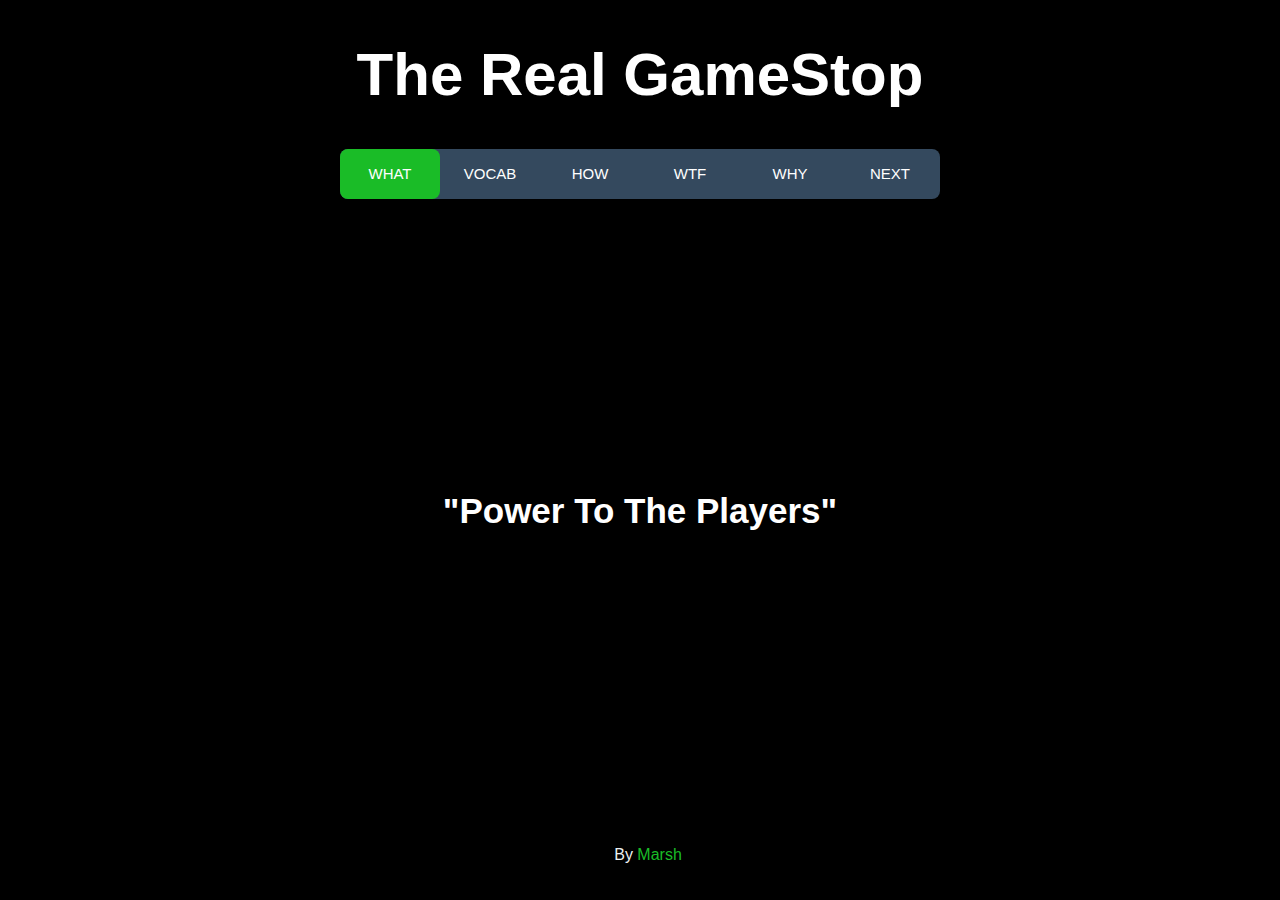
<file: index.html>
<!DOCTYPE html>
<html lang="en">

<head>
    <meta charset="UTF-8">
    <meta http-equiv="X-UA-Compatible" content="IE=edge">
    <meta name="viewport" content="width=device-width, initial-scale=1.0">
    <title>The Real GME</title>
    <link rel="stylesheet" href="styles.css">

</head>

<body>
<h1><a href="index.html">The Real GameStop</a></h1>

    <nav>
        <!-- <a href="short.html">Whats shorting and margin?</a>
    <a href="how.html">How do trades work?</a>
    <a href="hap.html">What happened?</a>
    <a href="won.html">Who won?</a>
    <a href="again.html">Can it happen again?</a> -->
        <a href="what.html">what</a>
        <a href="vocab.html">vocab</a>
        <a href="how.html">how</a>
        <a href="wtf.html">wtf</a>
        <a href="why.html">why</a>
        <a href="next.html">Next</a>
        <div class="animation start-home"></div>
    </nav>
    <br>
    <br>
    <br>
    <br><br><br><b></b><br><br><br><b></b>
    <br><br><br><b></b>
    <br><br><br><b></b>
    <br><br><br><b></b>

<h2><a href="https://www.reddit.com/r/wallstreetbets/" target="_blank">"Power To The Players"</a></h2>
    <p>
        By <span>Marsh</span>
    </p>

</body>

</html>
</file>
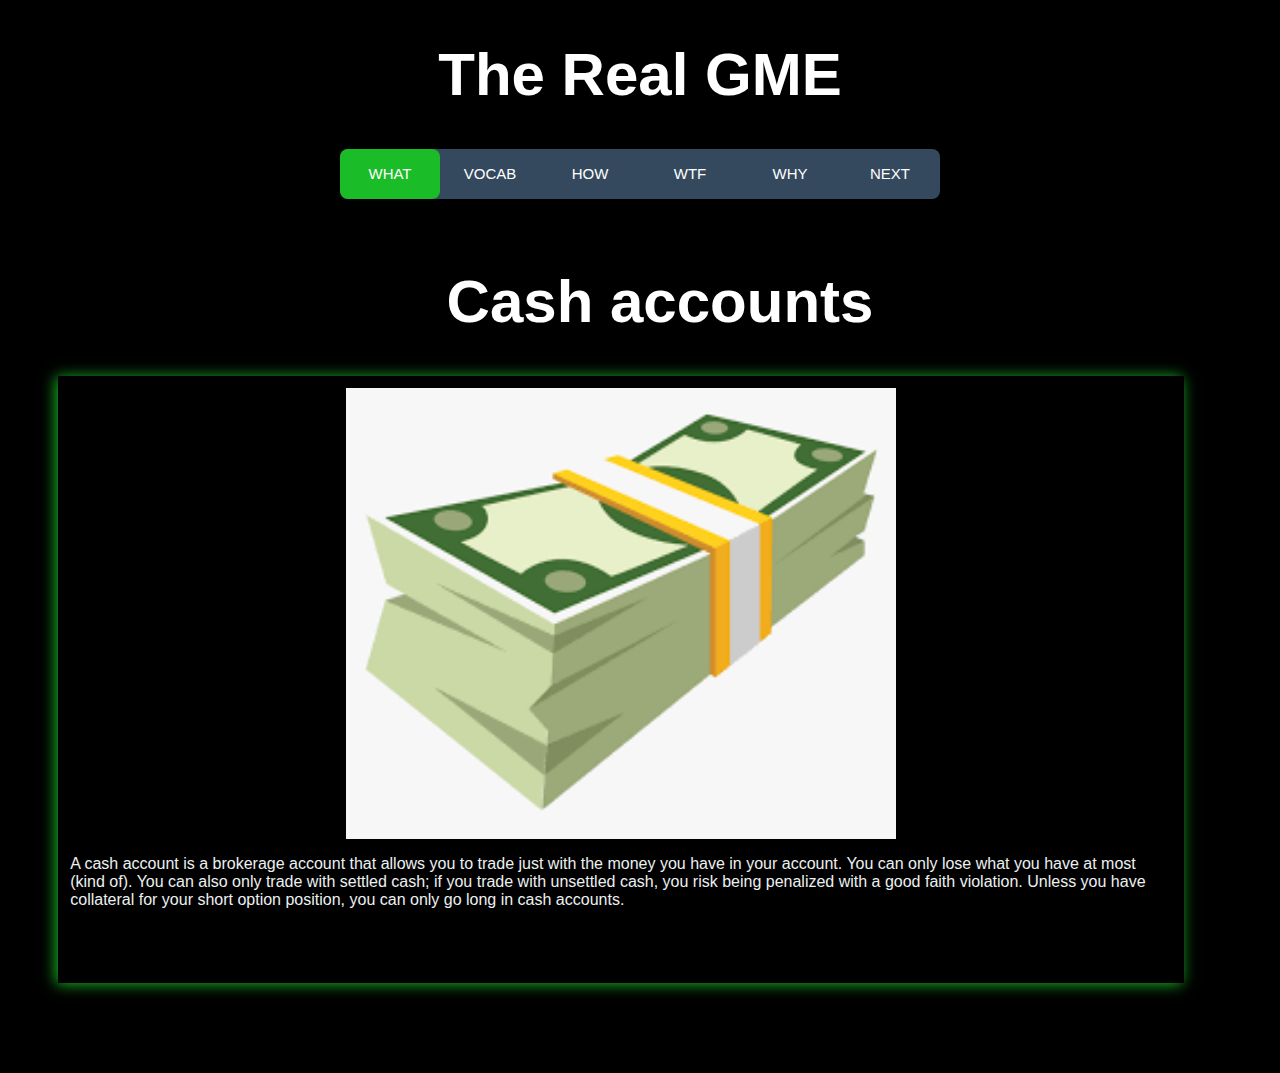
<file: cash.html>
<!DOCTYPE html>
<html lang="en">

<head>
    <meta charset="UTF-8">
    <meta http-equiv="X-UA-Compatible" content="IE=edge">
    <meta name="viewport" content="width=device-width, initial-scale=1.0">
    <title>The Real GME</title>
    <link rel="stylesheet" href="def.css">

</head>

<body>
    <h1><a href="index.html">The Real GME</a></h1>

    <nav>
        <!-- <a href="short.html">Whats shorting and margin?</a>
    <a href="how.html">How do trades work?</a>
    <a href="hap.html">What happened?</a>
    <a href="won.html">Who won?</a>
    <a href="again.html">Can it happen again?</a> -->
        <a href="what.html">what</a>
        <a href="vocab.html">vocab</a>
        <a href="how.html">how</a>
        <a href="wtf.html">wtf</a>
        <a href="why.html">why</a>
        <a href="next.html">Next</a>
        <div class="animation start-home"></div>
    </nav>

    <div>
        <!-- <p>Lorem ipsum dolor sit amet, consectetur adipisicing elit. Cupiditate odit voluptate a facere hic dolores
            perspiciatis et exercitationem, natus aliquid neque sit nisi dolorem consequatur, ex dolore quod? Rem et
            distinctio in repellat dolorem ipsum, perferendis laboriosam officia exercitationem voluptatem quibusdam cum
            maiores, illo unde adipisci. Sint quasi debitis fugit deleniti. Autem tempore illum cum quisquam.
            Accusantium maiores tenetur placeat doloribus nisi ullam quisquam dolores recusandae temporibus, illo eos
            error sapiente dolor impedit suscipit tempore soluta corporis voluptatem culpa. Vel, animi provident.
            Dolorem accusamus praesentium rem atque ipsam, magnam quae itaque quia ex delectus, illum repudiandae quos
            cumque? Nesciunt, at.</p>

     -->
        <br> <br>
        <ul>
            <h1>Cash accounts</h1>
            <li class="items-list">
                <!-- <a href=""><img src="Long-and-Short-Position.jpeg" alt="Long Vs Short" width="500" height="auto" /></a> -->
                <a href="https://www.investopedia.com/terms/c/cashaccount.asp"><img src="download (5).png" alt="Margin" width="500" height="auto" /></a>
                <p>
                A cash account is a brokerage account that allows you to trade just with the money you have in your account. You can
                only lose what you have at most (kind of). You can also only trade with settled cash; if you trade with unsettled cash,
                you risk being penalized with a good faith violation. Unless you have collateral for your short option position, you can
                only go long in cash accounts.
                    <br>
                    <br>
              
                </p>

                <br>
                <br>


            </li>
        </ul>
        <br>
        <br>
        <br>
        <br>
        <br>
</body>

</html>
</file>
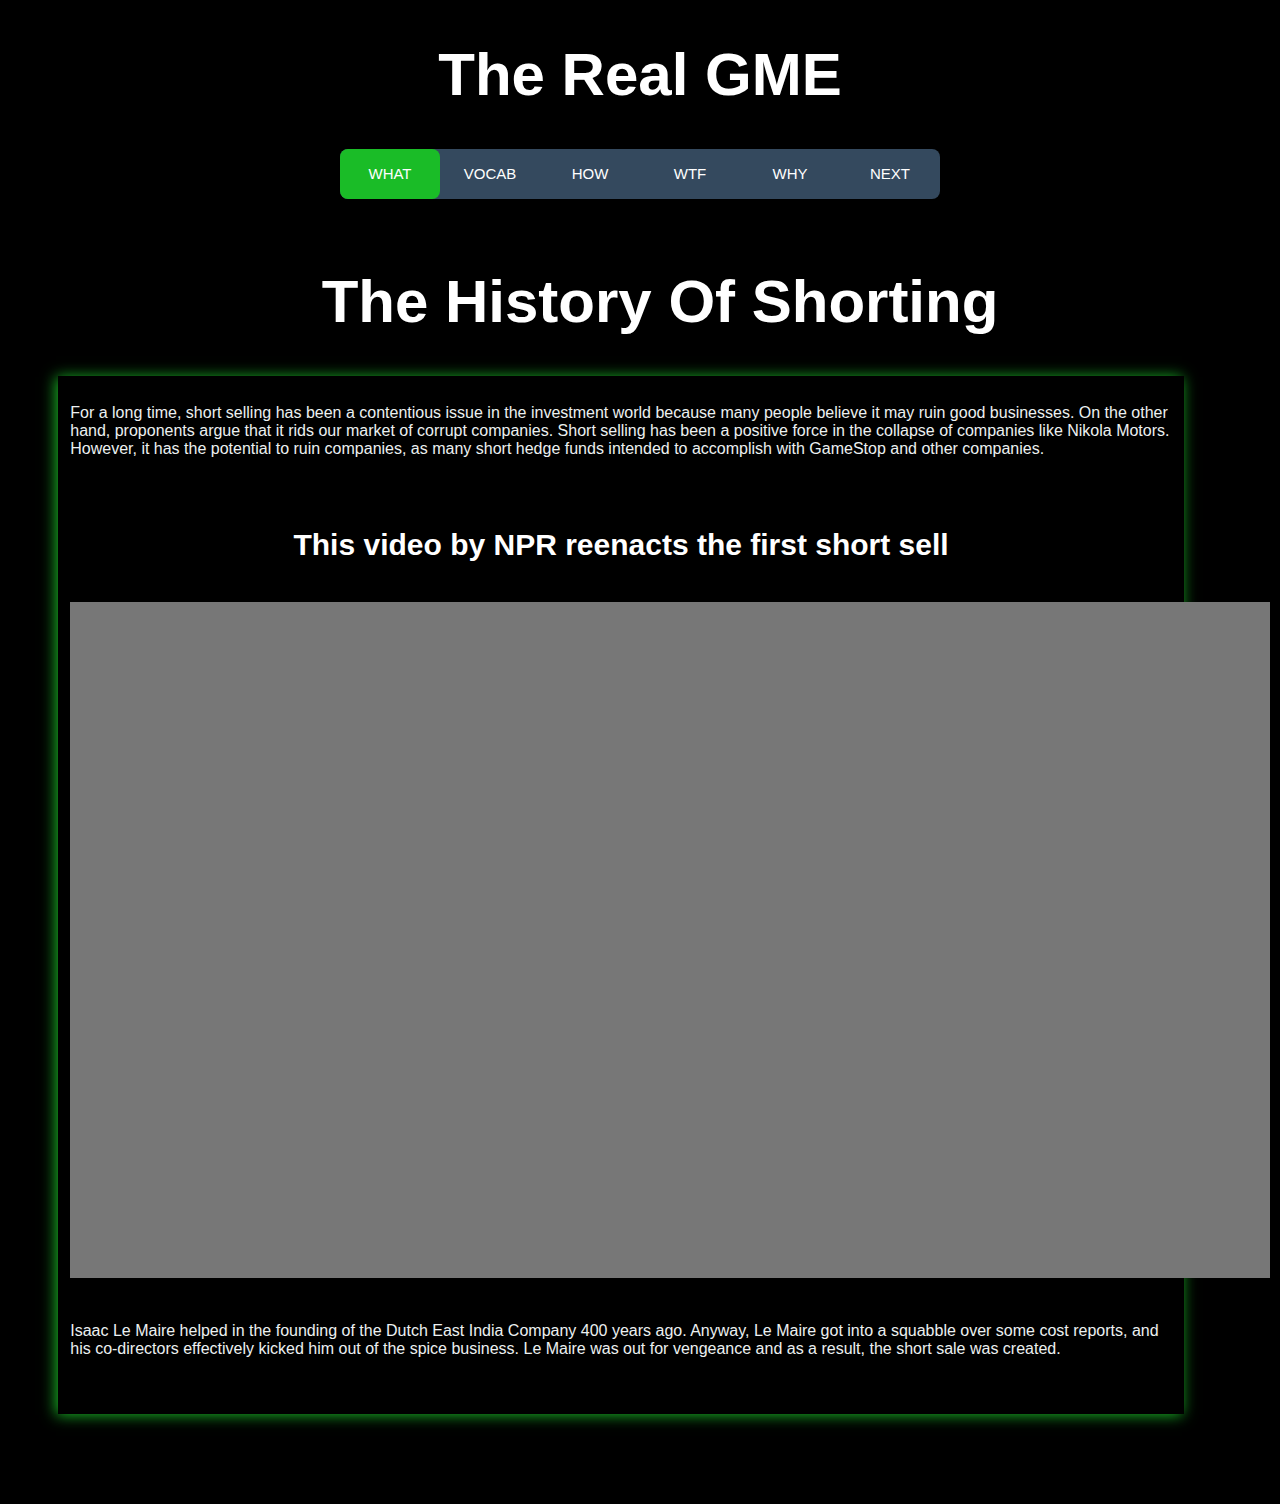
<file: history.html>
<!DOCTYPE html>
<html lang="en">

<head>
    <meta charset="UTF-8">
    <meta http-equiv="X-UA-Compatible" content="IE=edge">
    <meta name="viewport" content="width=device-width, initial-scale=1.0">
    <title>The Real GME</title>
    <link rel="stylesheet" href="def.css">

</head>

<body>
    <h1><a href="index.html">The Real GME</a></h1>

    <nav>
        <!-- <a href="short.html">Whats shorting and margin?</a>
    <a href="how.html">How do trades work?</a>
    <a href="hap.html">What happened?</a>
    <a href="won.html">Who won?</a>
    <a href="again.html">Can it happen again?</a> -->
        <a href="what.html">what</a>
        <a href="vocab.html">vocab</a>
        <a href="how.html">how</a>
        <a href="wtf.html">wtf</a>
        <a href="why.html">why</a>
        <a href="next.html">Next</a>
        <div class="animation start-home"></div>
    </nav>

    <div>
        <!-- <p>Lorem ipsum dolor sit amet, consectetur adipisicing elit. Cupiditate odit voluptate a facere hic dolores
            perspiciatis et exercitationem, natus aliquid neque sit nisi dolorem consequatur, ex dolore quod? Rem et
            distinctio in repellat dolorem ipsum, perferendis laboriosam officia exercitationem voluptatem quibusdam cum
            maiores, illo unde adipisci. Sint quasi debitis fugit deleniti. Autem tempore illum cum quisquam.
            Accusantium maiores tenetur placeat doloribus nisi ullam quisquam dolores recusandae temporibus, illo eos
            error sapiente dolor impedit suscipit tempore soluta corporis voluptatem culpa. Vel, animi provident.
            Dolorem accusamus praesentium rem atque ipsam, magnam quae itaque quia ex delectus, illum repudiandae quos
            cumque? Nesciunt, at.</p>

     -->
        <br> <br>
        <ul>
            <h1>The History Of Shorting</h1>
            <li class="items-list">
                <!-- <a href=""><img src="Long-and-Short-Position.jpeg" alt="Long Vs Short" width="500" height="auto" /></a> -->

                <p>For a long time, short selling has been a contentious issue in the investment world because many
                    people believe it may
                    ruin good businesses. On the other hand, proponents argue that it rids our market of corrupt
                    companies. Short selling
                    has been a positive force in the collapse of companies like Nikola Motors. However, it has the
                    potential to ruin
                    companies, as many short hedge funds intended to accomplish with GameStop and other companies.
                </p>
                
                <br>
                <h2>This video by NPR reenacts the first short sell </h2>
                <iframe  width="1200" height="676"
                    src="https://www.npr.org/embedded-video?storyId=757932277&mediaId=759006702&jwMediaType=null"
                    frameborder="0" scrolling="no"></iframe>
                <br>
                <br>
                <p>
                    Isaac Le Maire helped in the founding of the Dutch East India Company 400 years ago. Anyway, Le
                    Maire got into a
                    squabble over some cost reports, and his co-directors effectively kicked him out of the spice
                    business. Le Maire was out
                    for vengeance and as a result, the short sale was created.
                </p>


                <br>
                <br>


            </li>
        </ul>
        <br>
        <br>
        <br>
        <br>
        <br>
</body>

</html>
</file>
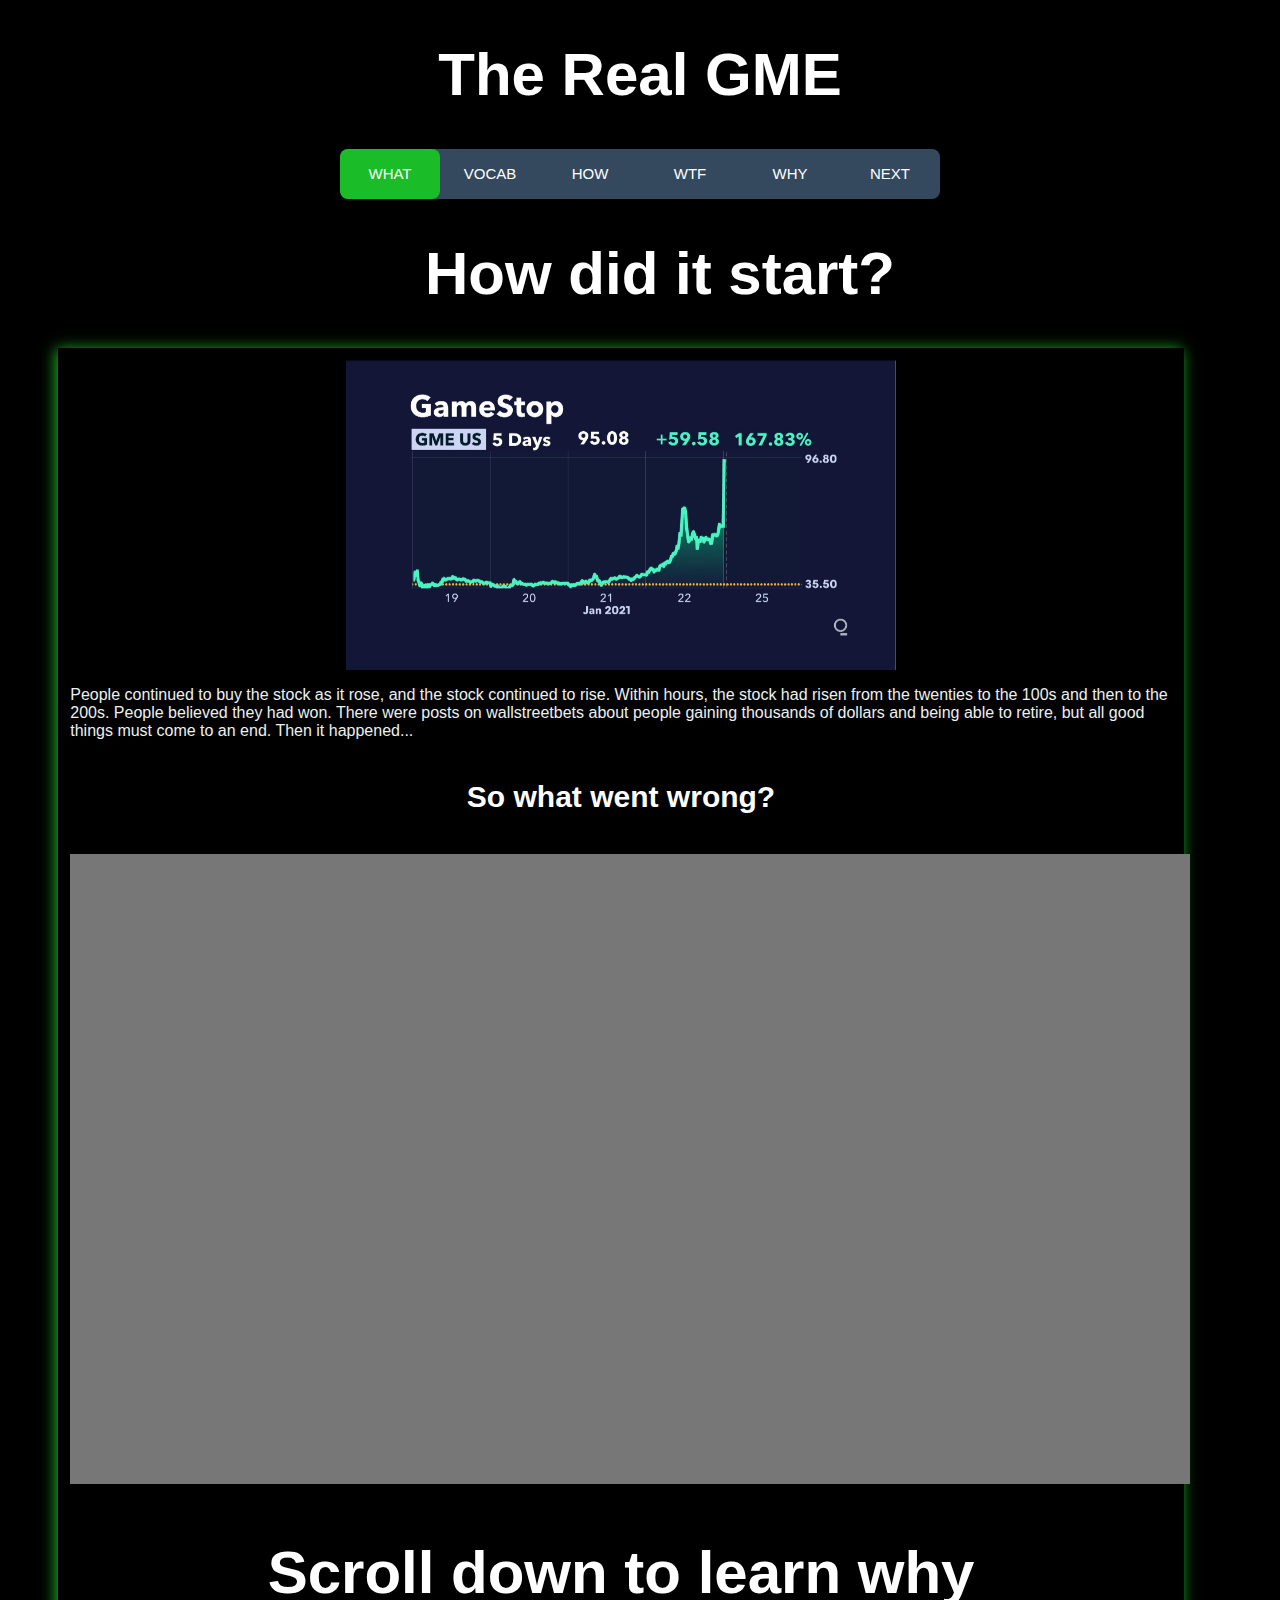
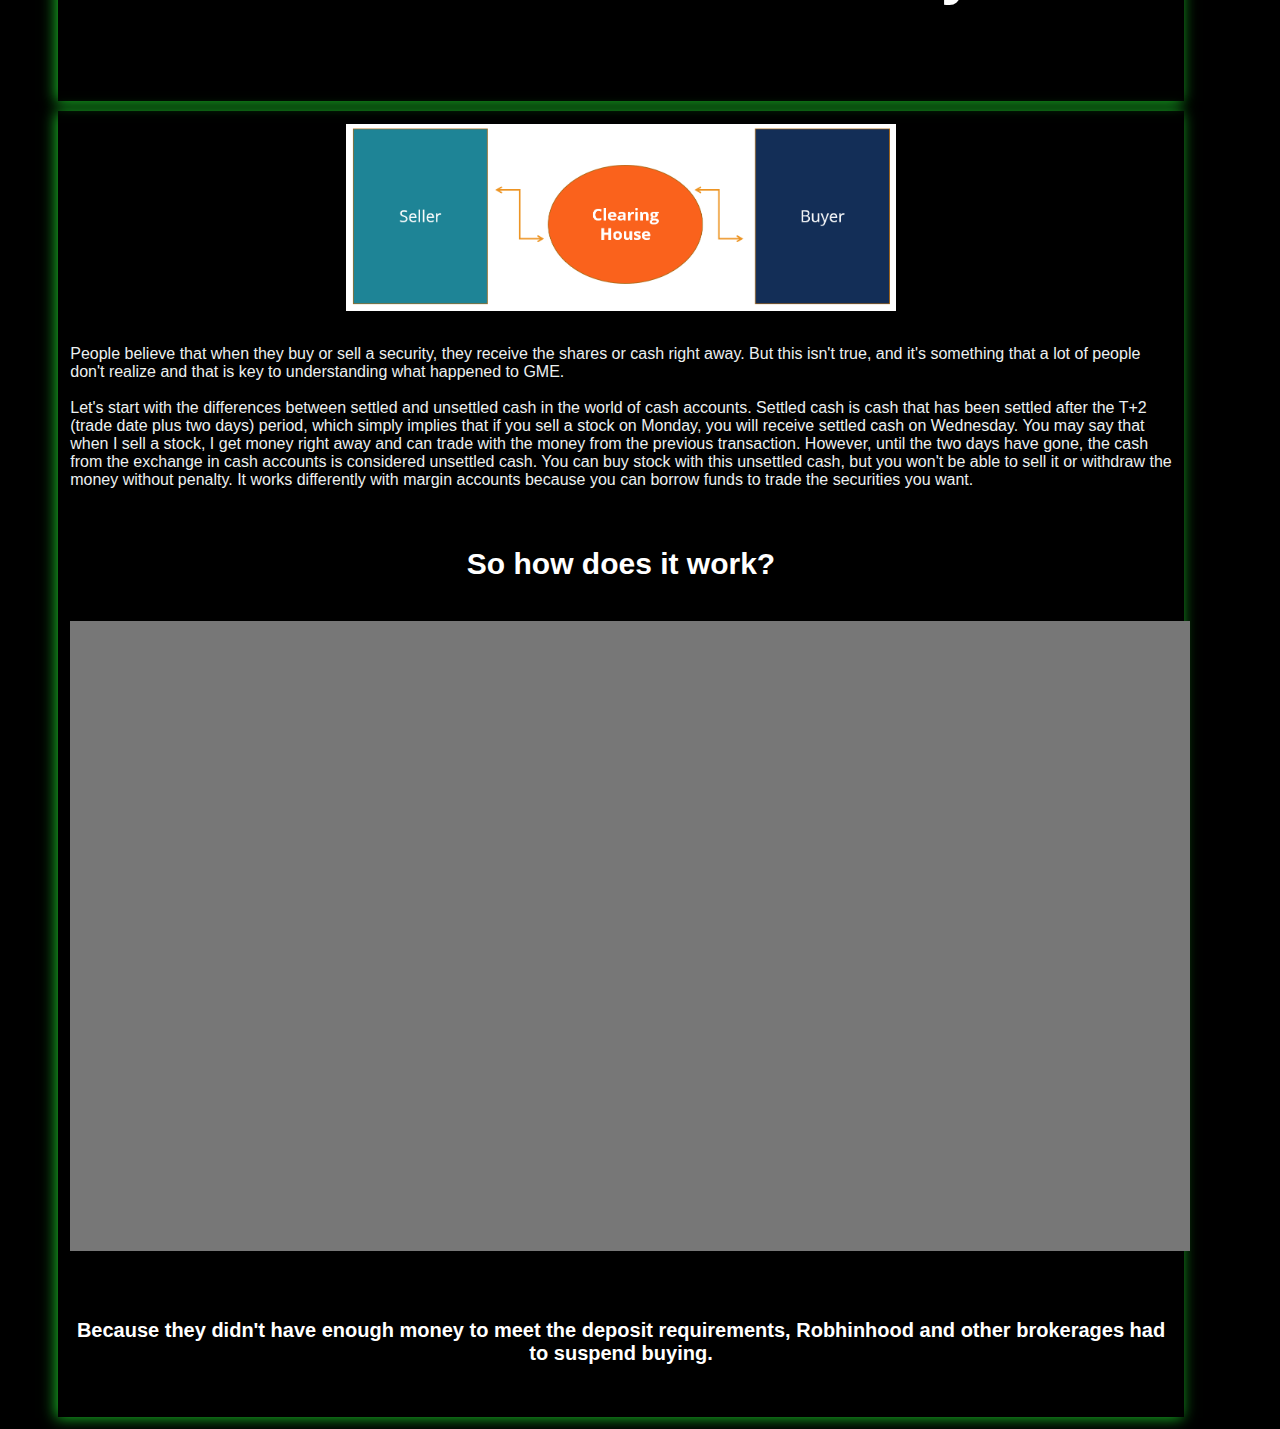
<file: how.html>
<!DOCTYPE html>
<html lang="en">

<head>
    <meta charset="UTF-8">
    <meta http-equiv="X-UA-Compatible" content="IE=edge">
    <meta name="viewport" content="width=device-width, initial-scale=1.0">
    <title>The Real GME</title>
    <link rel="stylesheet" href="how.css">

</head>

<body>
    <h1><a href="index.html">The Real GME</a></h1>

    <nav>
        <!-- <a href="short.html">Whats shorting and margin?</a>
    <a href="how.html">How do trades work?</a>
    <a href="hap.html">What happened?</a>
    <a href="won.html">Who won?</a>
    <a href="again.html">Can it happen again?</a> -->
        <a href="what.html">what</a>
        <a href="vocab.html">vocab</a>
        <a href="how.html">how</a>
        <a href="wtf.html">wtf</a>
        <a href="why.html">why</a>
        <a href="next.html">Next</a>
        <div class="animation start-home"></div>
    </nav>

    <div>
        <ul>
            <!-- <h1>How did it happen</h1> -->
            <h1>How did it start?</h1>
            <li class="items-list">
                <!-- <a href=""><img src="Long-and-Short-Position.jpeg" alt="Long Vs Short" width="500" height="auto" /></a> -->
                <a
                    href="https://www.bloomberg.com/news/articles/2021-01-25/gamestop-melt-up-leaves-wall-street-price-analysis-in-shambles"><img
                        src="-1x-1.jpeg" alt="GME chart" width="500" height="auto" /></a>
                <p>
                    People continued to buy the stock as it rose, and the stock continued to rise. Within hours, the
                    stock had risen from
                    the twenties to the 100s and then to the 200s. People believed they had won. There were posts on
                    wallstreetbets about
                    people gaining thousands of dollars and being able to retire, but all good things must come to an
                    end. Then
                    it happened...
                <h2>So what went wrong?</h2>
                <iframe width="1120" height="630" src="https://www.youtube.com/embed/vDkzq_05DWY"
                    title="YouTube video player" frameborder="0"
                    allow="accelerometer; autoplay; clipboard-write; encrypted-media; gyroscope; picture-in-picture"
                    allowfullscreen></iframe>
                <br>
                </p>
                <h1>Scroll down to learn why</h1>
                <br>
                <br>
                <br>
            <li class="items-list">
                <!-- <a href=""><img src="Long-and-Short-Position.jpeg" alt="Long Vs Short" width="500" height="auto" /></a> -->
                <a href="https://www.youtube.com/watch?v=7dzBfgwS1Dk&feature=youtu.be"><img src="clearing-house.png"
                        alt="Margin" width="500" height="auto" /></a>
                <p>
                    <br>
                    People believe that when they buy or sell a security, they receive the shares or cash right away.
                    But this isn't true,
                    and it's something that a lot of people don't realize and that is key to understanding what happened
                    to GME.
                    <br>
                    <br>
                    Let's start with the differences between settled and unsettled cash in the world of cash accounts.
                    Settled cash is cash
                    that has been settled after the T+2 (trade date plus two days) period, which simply implies that if
                    you sell a stock on
                    Monday, you will receive settled cash on Wednesday. You may say that when I sell a stock, I get
                    money
                    right away and can
                    trade with the money from the previous transaction. However, until the two days have gone, the cash
                    from the exchange in
                    cash accounts is considered unsettled cash. You can buy stock with this unsettled cash, but you
                    won't be able to sell it
                    or withdraw the money without penalty. It works differently with margin accounts because you can
                    borrow funds to trade
                    the securities you want.
                    <br>
                    <br>
                <h2>So how does it work?</h2>
                <iframe width="1120" height="630" src="https://www.youtube.com/embed/7dzBfgwS1Dk"
                    title="YouTube video player" frameborder="0"
                    allow="accelerometer; autoplay; clipboard-write; encrypted-media; gyroscope; picture-in-picture"
                    allowfullscreen></iframe>
                <br>
                <br>

                </p>

                <h3>Because they didn't have enough money to meet the deposit requirements, Robhinhood and other
                    brokerages had to suspend
                    buying.</h3>

            </li>
        </ul>
    </div>
</body>
</file>
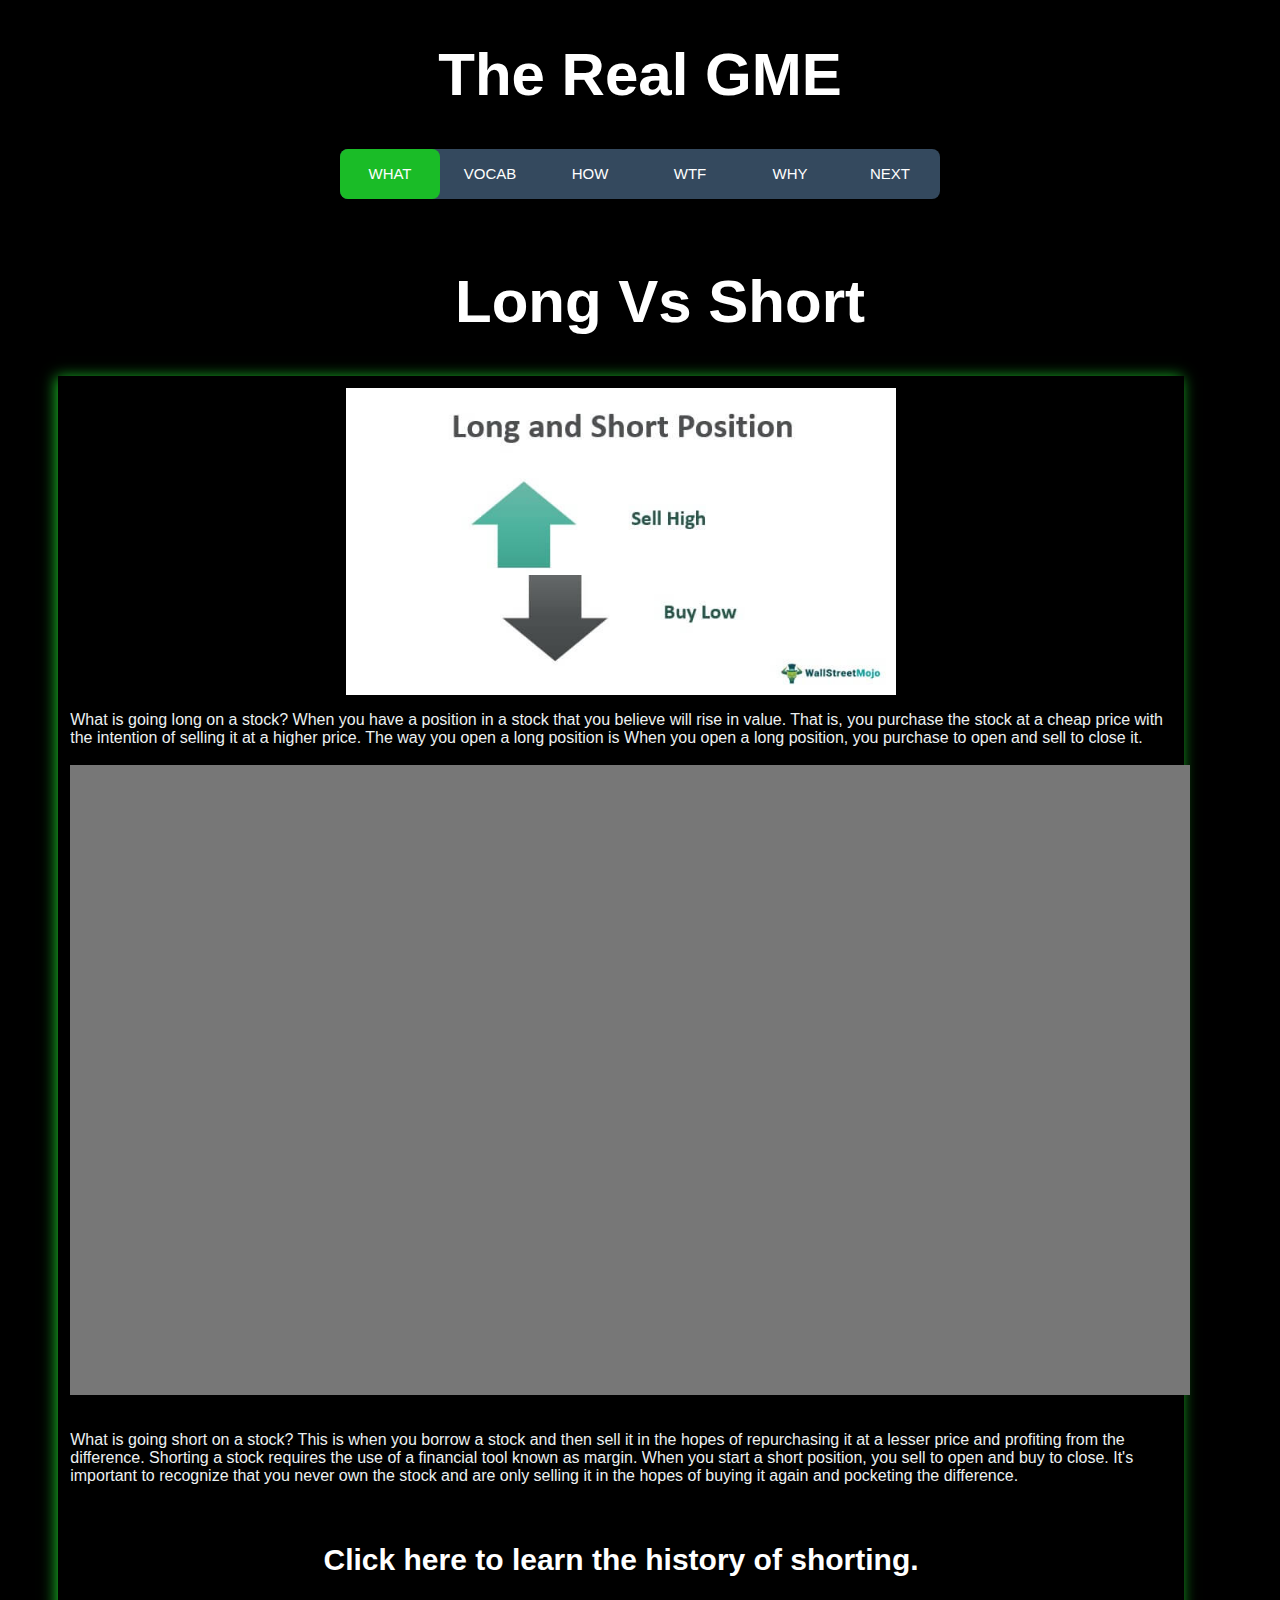
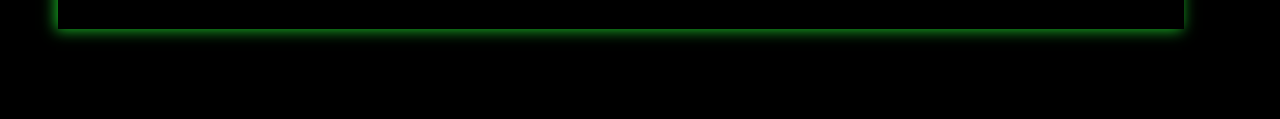
<file: longshort.html>
<!DOCTYPE html>
<html lang="en">

<head>
    <meta charset="UTF-8">
    <meta http-equiv="X-UA-Compatible" content="IE=edge">
    <meta name="viewport" content="width=device-width, initial-scale=1.0">
    <title>The Real GME</title>
    <link rel="stylesheet" href="def.css">

</head>

<body>
    <h1><a href="index.html">The Real GME</a></h1>

    <nav>
        <!-- <a href="short.html">Whats shorting and margin?</a>
    <a href="how.html">How do trades work?</a>
    <a href="hap.html">What happened?</a>
    <a href="won.html">Who won?</a>
    <a href="again.html">Can it happen again?</a> -->
    <a href="what.html">what</a>
    <a href="vocab.html">vocab</a>
    <a href="how.html">how</a>
    <a href="wtf.html">wtf</a>
    <a href="why.html">why</a>
    <a href="next.html">Next</a>
        <div class="animation start-home"></div>
    </nav>

    <div>
        <!-- <p>Lorem ipsum dolor sit amet, consectetur adipisicing elit. Cupiditate odit voluptate a facere hic dolores
            perspiciatis et exercitationem, natus aliquid neque sit nisi dolorem consequatur, ex dolore quod? Rem et
            distinctio in repellat dolorem ipsum, perferendis laboriosam officia exercitationem voluptatem quibusdam cum
            maiores, illo unde adipisci. Sint quasi debitis fugit deleniti. Autem tempore illum cum quisquam.
            Accusantium maiores tenetur placeat doloribus nisi ullam quisquam dolores recusandae temporibus, illo eos
            error sapiente dolor impedit suscipit tempore soluta corporis voluptatem culpa. Vel, animi provident.
            Dolorem accusamus praesentium rem atque ipsam, magnam quae itaque quia ex delectus, illum repudiandae quos
            cumque? Nesciunt, at.</p>

     -->
        <br> <br>
        <ul>
            <h1>Long Vs Short</h1>
            <li class="items-list">
                <a href="https://www.investopedia.com/ask/answers/100314/whats-difference-between-long-and-short-position-market.asp"><img src="Long-and-Short-Position.jpeg" alt="Long Vs Short" width="500"
                        height="auto" /></a>
                        <p>What is going long on a stock?
                        When you have a position in a stock that you believe will rise in value. That is, you purchase the stock at a cheap
                        price with the intention of selling it at a higher price. The way you open a long position is When you open a long
                        position, you purchase to open and sell to close it.
                        <br>
                        <br>
                        <iframe width="1120" height="630" src="https://www.youtube.com/embed/4MZ16dJAh6U" title="YouTube video player"
                            frameborder="0" allow="accelerometer; autoplay; clipboard-write; encrypted-media; gyroscope; picture-in-picture"
                            allowfullscreen></iframe>
                            <br>
                            <br>
                        What is going short on a stock?
                        This is when you borrow a stock and then sell it in the hopes of repurchasing it at a lesser price and profiting from
                        the difference. Shorting a stock requires the use of a financial tool known as margin. When you start a short position,
                        you sell to open and buy to close. It's important to recognize that you never own the stock and are only selling it in
                        the hopes of buying it again and pocketing the difference.
                        <br>
                        <br>

                    </p>
                    <h2><a href="history.html">Click here to learn the history of shorting.</a></h2>
            </li>
        </ul>
<br>
<br>
<br>
<br>
<br>
</body>

</html>
</file>
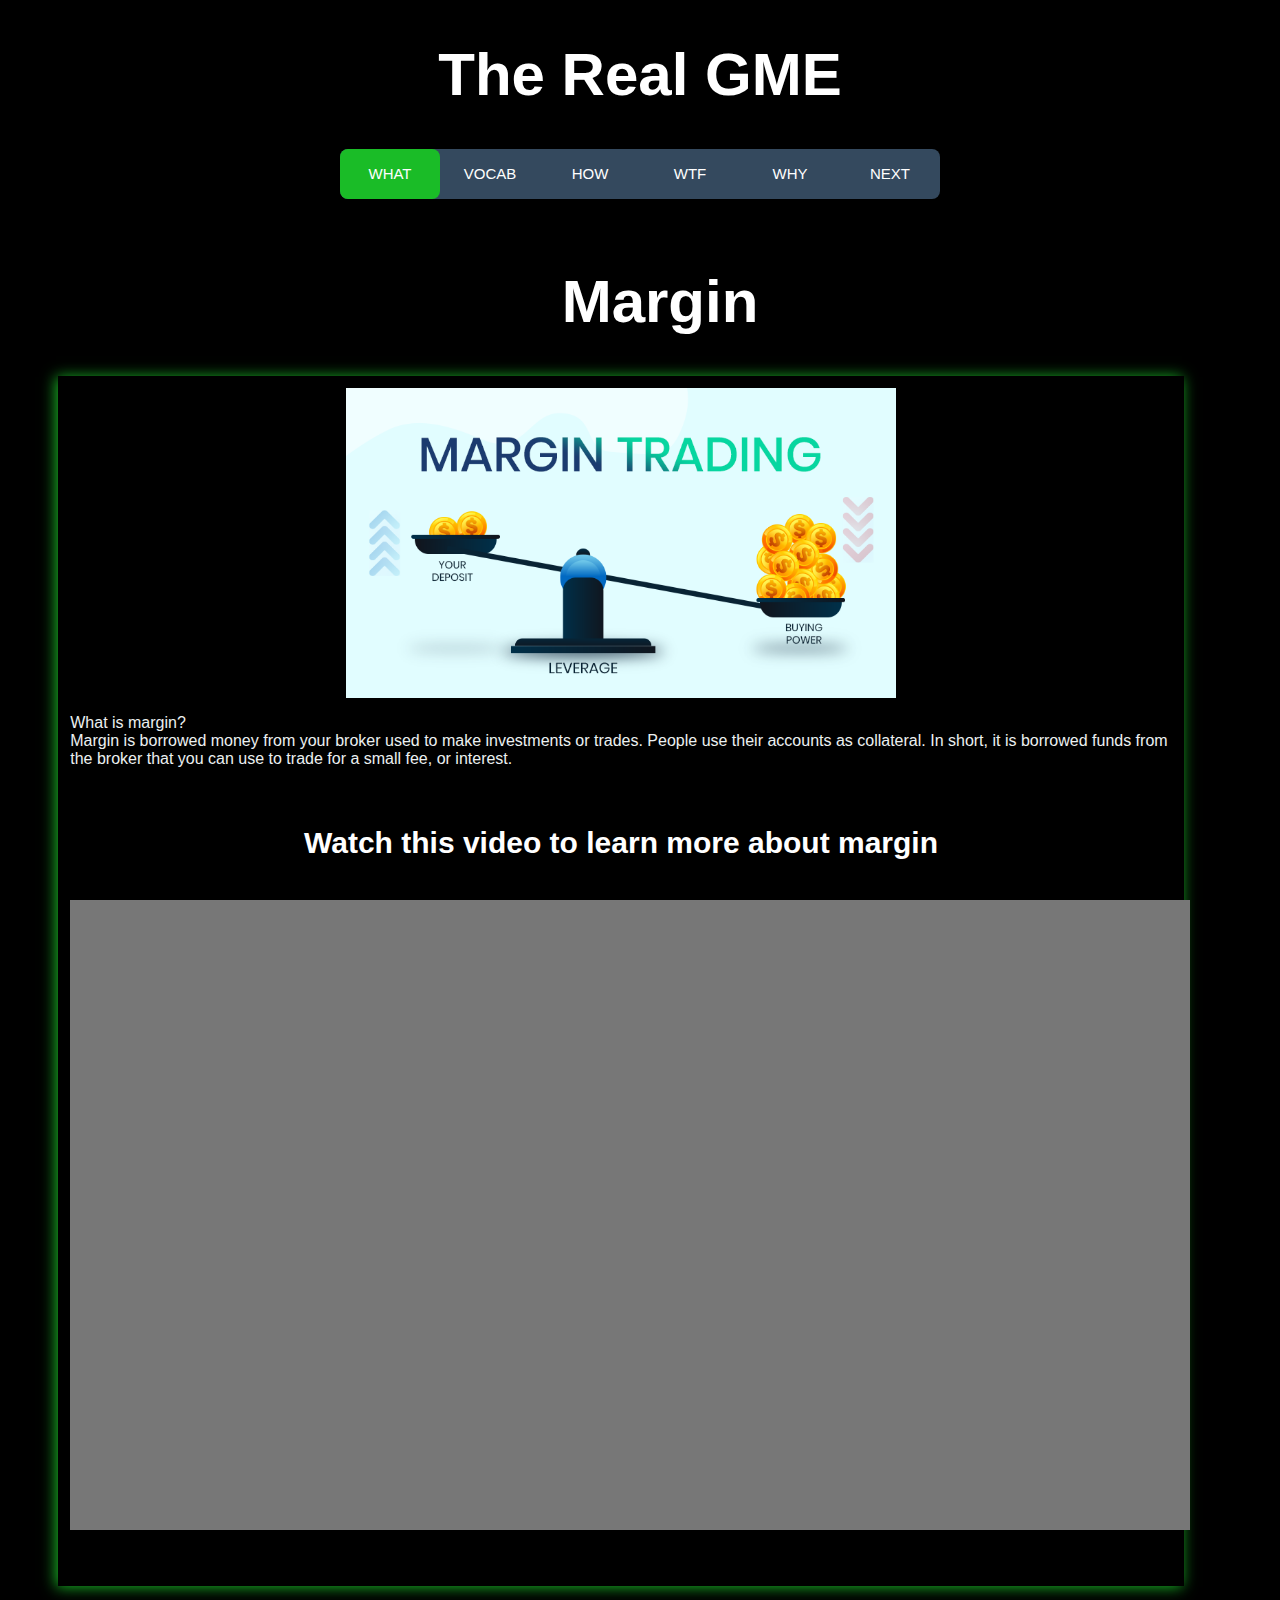
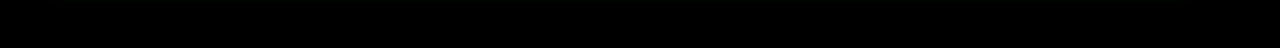
<file: margin.html>
<!DOCTYPE html>
<html lang="en">

<head>
    <meta charset="UTF-8">
    <meta http-equiv="X-UA-Compatible" content="IE=edge">
    <meta name="viewport" content="width=device-width, initial-scale=1.0">
    <title>The Real GME</title>
    <link rel="stylesheet" href="def.css">

</head>

<body>
    <h1><a href="index.html">The Real GME</a></h1>

    <nav>
        <!-- <a href="short.html">Whats shorting and margin?</a>
    <a href="how.html">How do trades work?</a>
    <a href="hap.html">What happened?</a>
    <a href="won.html">Who won?</a>
    <a href="again.html">Can it happen again?</a> -->
        <a href="what.html">what</a>
        <a href="vocab.html">vocab</a>
        <a href="how.html">how</a>
        <a href="wtf.html">wtf</a>
        <a href="why.html">why</a>
        <a href="next.html">Next</a>
        <div class="animation start-home"></div>
    </nav>

    <div>
        <!-- <p>Lorem ipsum dolor sit amet, consectetur adipisicing elit. Cupiditate odit voluptate a facere hic dolores
            perspiciatis et exercitationem, natus aliquid neque sit nisi dolorem consequatur, ex dolore quod? Rem et
            distinctio in repellat dolorem ipsum, perferendis laboriosam officia exercitationem voluptatem quibusdam cum
            maiores, illo unde adipisci. Sint quasi debitis fugit deleniti. Autem tempore illum cum quisquam.
            Accusantium maiores tenetur placeat doloribus nisi ullam quisquam dolores recusandae temporibus, illo eos
            error sapiente dolor impedit suscipit tempore soluta corporis voluptatem culpa. Vel, animi provident.
            Dolorem accusamus praesentium rem atque ipsam, magnam quae itaque quia ex delectus, illum repudiandae quos
            cumque? Nesciunt, at.</p>

     -->
        <br> <br>
        <ul>
            <h1>Margin</h1>
            <li class="items-list">
                <!-- <a href=""><img src="Long-and-Short-Position.jpeg" alt="Long Vs Short" width="500" height="auto" /></a> -->
                <a href="https://www.investopedia.com/terms/m/margin.asp"><img src="Margin-trading.png" alt="Margin" width="500" height="auto" /></a>
                <p>
                    What is margin? <br>
                    Margin is borrowed money from your broker used to make investments or trades. People use their
                    accounts as collateral.
                    In short, it is borrowed funds from the broker that you can use to trade for a small fee, or
                    interest.
                    <br>
                    <br>
                    <h2>Watch this video to learn more about margin</h2>
            <iframe width="1120" height="630" src="https://www.youtube.com/embed/QxsEHcupTio" title="YouTube video player"
                frameborder="0" allow="accelerometer; autoplay; clipboard-write; encrypted-media; gyroscope; picture-in-picture"
                allowfullscreen></iframe>
                </p>

                <br>
                <br>


            </li>
        </ul>
        <br>
      
        <br>
        <br>
</body>

</html>
</file>
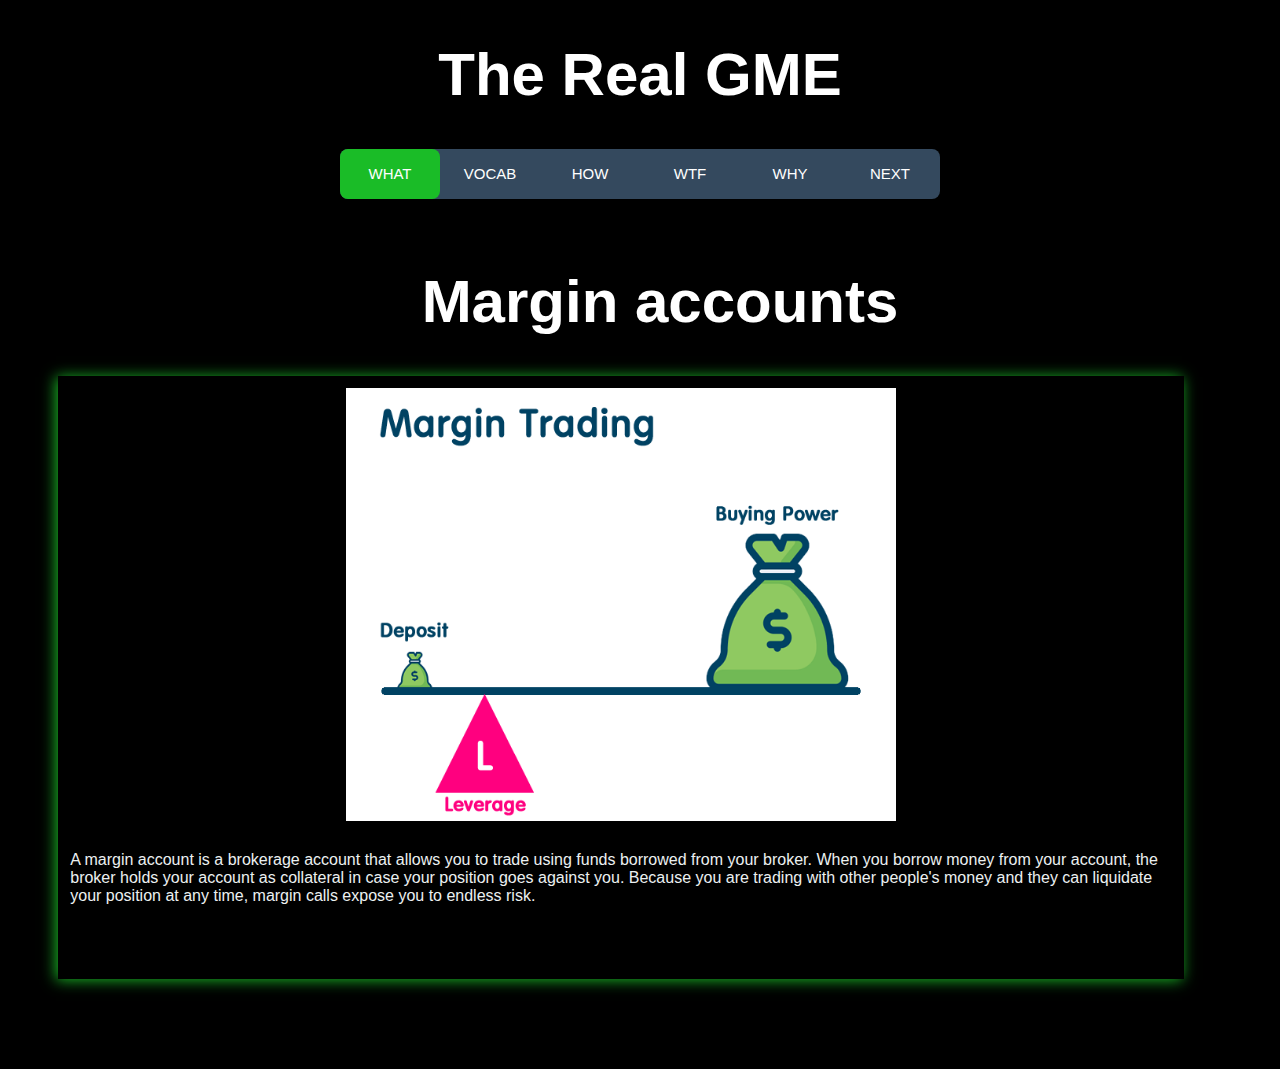
<file: margina.html>
<!DOCTYPE html>
<html lang="en">

<head>
    <meta charset="UTF-8">
    <meta http-equiv="X-UA-Compatible" content="IE=edge">
    <meta name="viewport" content="width=device-width, initial-scale=1.0">
    <title>The Real GME</title>
    <link rel="stylesheet" href="def.css">

</head>

<body>
    <h1><a href="index.html">The Real GME</a></h1>

    <nav>
        <!-- <a href="short.html">Whats shorting and margin?</a>
    <a href="how.html">How do trades work?</a>
    <a href="hap.html">What happened?</a>
    <a href="won.html">Who won?</a>
    <a href="again.html">Can it happen again?</a> -->
        <a href="what.html">what</a>
        <a href="vocab.html">vocab</a>
        <a href="how.html">how</a>
        <a href="wtf.html">wtf</a>
        <a href="why.html">why</a>
        <a href="next.html">Next</a>
        <div class="animation start-home"></div>
    </nav>

    <div>
        <!-- <p>Lorem ipsum dolor sit amet, consectetur adipisicing elit. Cupiditate odit voluptate a facere hic dolores
            perspiciatis et exercitationem, natus aliquid neque sit nisi dolorem consequatur, ex dolore quod? Rem et
            distinctio in repellat dolorem ipsum, perferendis laboriosam officia exercitationem voluptatem quibusdam cum
            maiores, illo unde adipisci. Sint quasi debitis fugit deleniti. Autem tempore illum cum quisquam.
            Accusantium maiores tenetur placeat doloribus nisi ullam quisquam dolores recusandae temporibus, illo eos
            error sapiente dolor impedit suscipit tempore soluta corporis voluptatem culpa. Vel, animi provident.
            Dolorem accusamus praesentium rem atque ipsam, magnam quae itaque quia ex delectus, illum repudiandae quos
            cumque? Nesciunt, at.</p>

     -->
        <br> <br>
        <ul>
            <h1>Margin accounts</h1>
            <li class="items-list">
                <!-- <a href=""><img src="Long-and-Short-Position.jpeg" alt="Long Vs Short" width="500" height="auto" /></a> -->
                <a href="https://www.investopedia.com/terms/m/marginaccount.asp"><img src="margin-trading (1).png" alt="Margin account"
                        width="500" height="auto" /></a>
                        <br>

                <p>
                    A margin account is a brokerage account that allows you to trade using funds borrowed from your broker. When you borrow
                    money from your account, the broker holds your account as collateral in case your position goes against you. Because you
                    are trading with other people's money and they can liquidate your position at any time, margin calls expose you to
                    endless risk.
                    <br>
                    <br>

                </p>

                <br>
                <br>


            </li>
        </ul>
        <br>
        <br>
        <br>
        <br>
        <br>
</body>

</html>
</file>
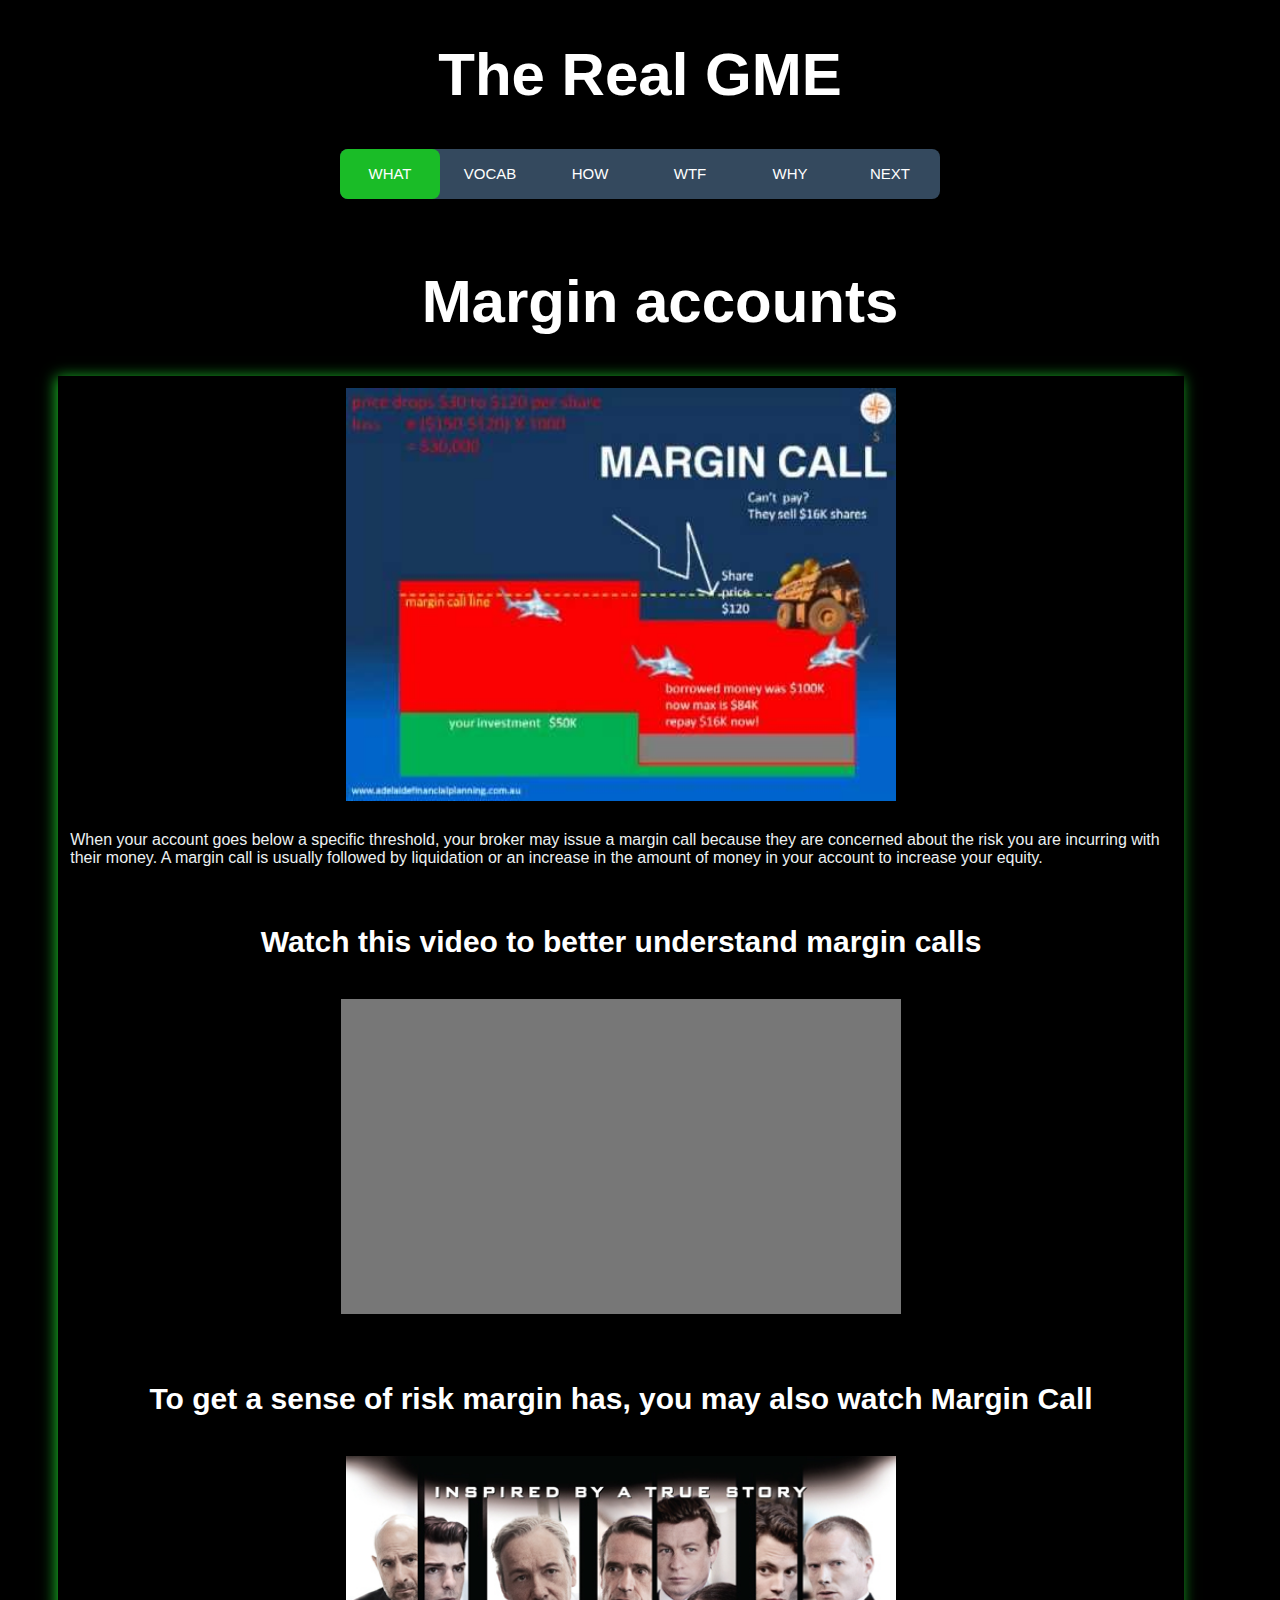
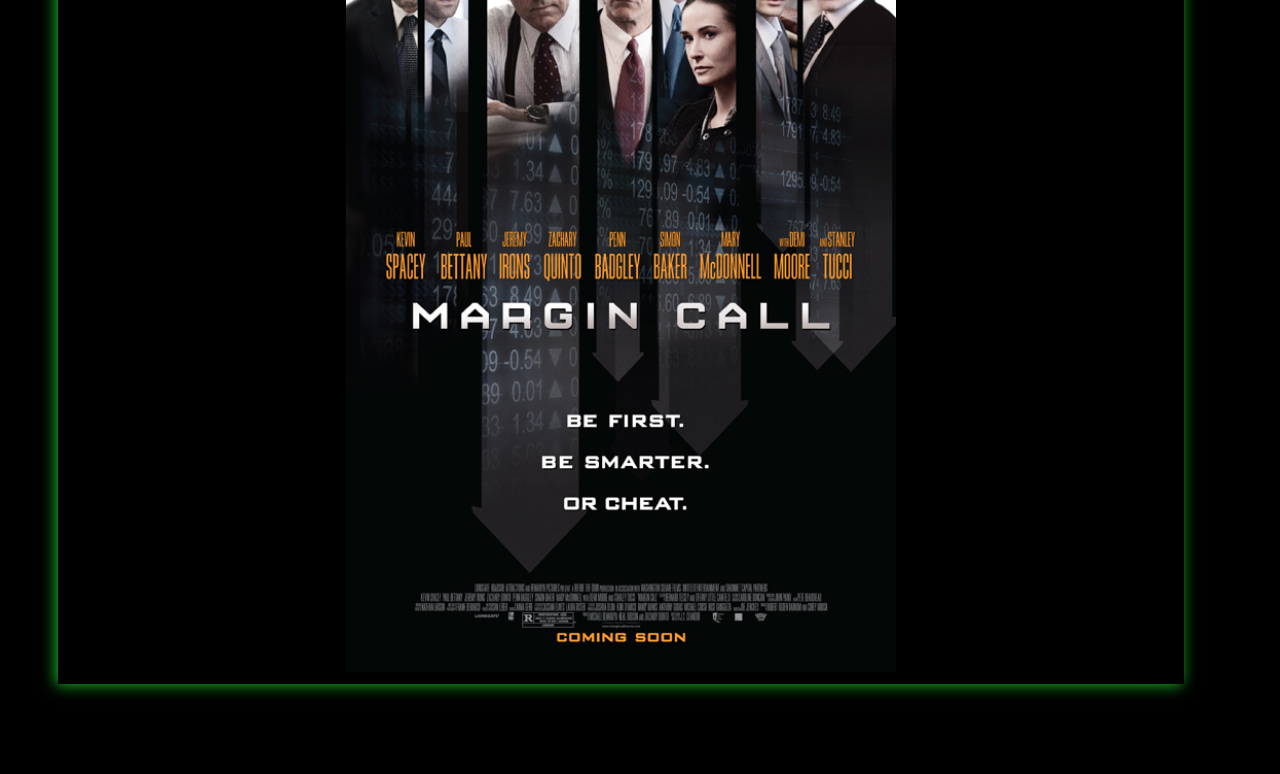
<file: marginC.html>
<!DOCTYPE html>
<html lang="en">

<head>
    <meta charset="UTF-8">
    <meta http-equiv="X-UA-Compatible" content="IE=edge">
    <meta name="viewport" content="width=device-width, initial-scale=1.0">
    <title>The Real GME</title>
    <link rel="stylesheet" href="def.css">

</head>

<body>
    <h1><a href="index.html">The Real GME</a></h1>

    <nav>
        <!-- <a href="short.html">Whats shorting and margin?</a>
    <a href="how.html">How do trades work?</a>
    <a href="hap.html">What happened?</a>
    <a href="won.html">Who won?</a>
    <a href="again.html">Can it happen again?</a> -->
        <a href="what.html">what</a>
        <a href="vocab.html">vocab</a>
        <a href="how.html">how</a>
        <a href="wtf.html">wtf</a>
        <a href="why.html">why</a>
        <a href="next.html">Next</a>
        <div class="animation start-home"></div>
    </nav>

    <div>
        <!-- <p>Lorem ipsum dolor sit amet, consectetur adipisicing elit. Cupiditate odit voluptate a facere hic dolores
            perspiciatis et exercitationem, natus aliquid neque sit nisi dolorem consequatur, ex dolore quod? Rem et
            distinctio in repellat dolorem ipsum, perferendis laboriosam officia exercitationem voluptatem quibusdam cum
            maiores, illo unde adipisci. Sint quasi debitis fugit deleniti. Autem tempore illum cum quisquam.
            Accusantium maiores tenetur placeat doloribus nisi ullam quisquam dolores recusandae temporibus, illo eos
            error sapiente dolor impedit suscipit tempore soluta corporis voluptatem culpa. Vel, animi provident.
            Dolorem accusamus praesentium rem atque ipsam, magnam quae itaque quia ex delectus, illum repudiandae quos
            cumque? Nesciunt, at.</p>

     -->
        <br> <br>
        <ul>
            <h1>Margin accounts</h1>
            <li class="items-list">
                <!-- <a href=""><img src="Long-and-Short-Position.jpeg" alt="Long Vs Short" width="500" height="auto" /></a> -->
                <a href="https://www.investopedia.com/terms/m/margincall.asp"><img src="hqdefault.jpeg"
                        alt="Margin call" width="500" height="auto" /></a>
                <br>

                <p>
                When your account goes below a specific threshold, your broker may issue a margin call because they are concerned about
                the risk you are incurring with their money. A margin call is usually followed by liquidation or an increase in the
                amount of money in your account to increase your equity.
                    <br>
                    <br>

                </p>

                <h2>Watch this video to better understand margin calls</h2>
<iframe width="560" height="315" src="https://videos-fms.jwpsrv.com/0_62ac2f01_0x51d586d3d9379d1a4d472f76af6f710cdc506cb5/content/conversions/hmUZMORz/videos/MmFooNiu-3480263.mp4" title="YouTube video player"
    frameborder="0" allow="accelerometer; autoplay; clipboard-write; encrypted-media; gyroscope; picture-in-picture"
    allowfullscreen></iframe>
                <br>
                <br>

<h2>To get a sense of risk margin has, you may also watch Margin Call
</h2>
<a href="https://www.imdb.com/title/tt1615147/"><img src="callM.jpg" alt="Margin Call" width="500" height="auto" /></a>
            </li>
        </ul>
        <br>
        <br>
        <br>
        <br>
        <br>
</body>

</html>
</file>
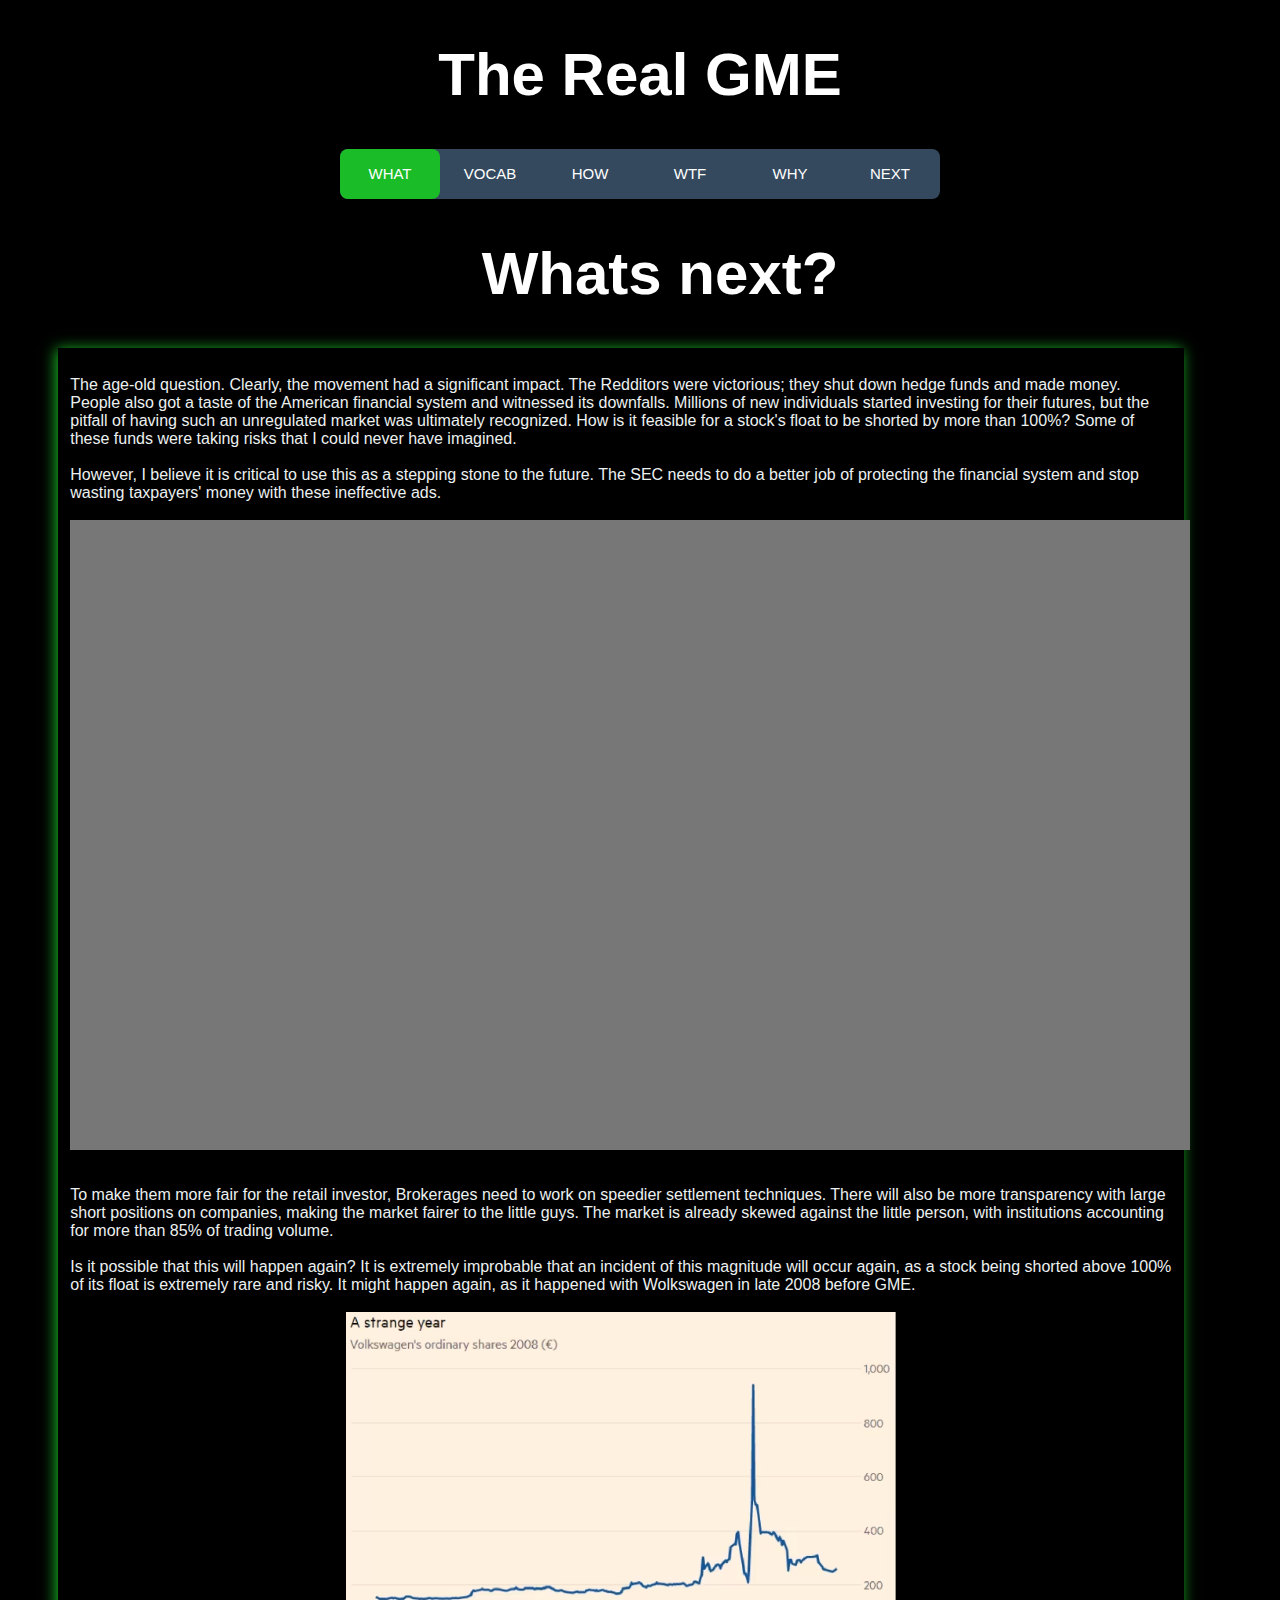
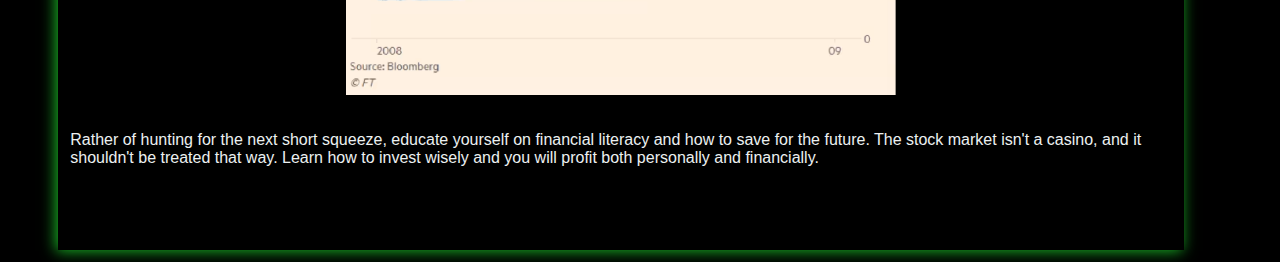
<file: next.html>
<!DOCTYPE html>
<html lang="en">

<head>
    <meta charset="UTF-8">
    <meta http-equiv="X-UA-Compatible" content="IE=edge">
    <meta name="viewport" content="width=device-width, initial-scale=1.0">
    <title>The Real GME</title>
    <link rel="stylesheet" href="how.css">

</head>

<body>
    <h1><a href="index.html">The Real GME</a></h1>

    <nav>
        <!-- <a href="short.html">Whats shorting and margin?</a>
    <a href="how.html">How do trades work?</a>
    <a href="hap.html">What happened?</a>
    <a href="won.html">Who won?</a>
    <a href="again.html">Can it happen again?</a> -->
        <a href="what.html">what</a>
        <a href="vocab.html">vocab</a>
        <a href="how.html">how</a>
        <a href="wtf.html">wtf</a>
        <a href="why.html">why</a>
        <a href="next.html">Next</a>
        <div class="animation start-home"></div>
    </nav>

    <div>
        <ul>
            <!-- <h1>How did it happen</h1> -->
            <h1>Whats next?</h1>
            <li class="items-list">
                <!-- <a href=""><img src="Long-and-Short-Position.jpeg" alt="Long Vs Short" width="500" height="auto" /></a> -->
                <a href=""><imgsrc="next.jpeg" alt="GME logo" width="900" height="auto" /></a>
                <p>
                The age-old question. Clearly, the movement had a significant impact. The Redditors were victorious; they shut down
                hedge funds and made money. People also got a taste of the American financial system and witnessed its downfalls.
                Millions of new individuals started investing for their futures, but the pitfall of having such an unregulated market
                was ultimately recognized. How is it feasible for a stock's float to be shorted by more than 100%? Some of these funds
                were taking risks that I could never have imagined.
                <br>
                <br>
                However, I believe it is critical to use this as a stepping stone to the future. The SEC needs to do a better job of
                protecting the financial system and stop wasting taxpayers' money with these ineffective ads.
           <br>
        <br>
                
<iframe width="1120" height="630" src="https://www.youtube.com/embed/av3k_lcGm9g" title="YouTube video player"
    frameborder="0" allow="accelerometer; autoplay; clipboard-write; encrypted-media; gyroscope; picture-in-picture"
    allowfullscreen></iframe>
                     <br>
        <br>
                To make them more fair for the retail investor, Brokerages need to work on speedier settlement techniques. There will
                also be more transparency with large short positions on companies, making the market fairer to the little guys. The
                market is already skewed against the little person, with institutions accounting for more than 85% of trading volume.
                <br>
                <br>
                Is it possible that this will happen again?
                It is extremely improbable that an incident of this magnitude will occur again, as a stock being shorted above 100% of
                its float is extremely rare and risky. It might happen again, as it happened with Wolkswagen in late 2008 before GME.
                <br>
                <br>
                            <a href="">
                                <img src="ww.png" alt="Stock chart" width="900" height="auto" />
                            </a>


                    <br>
                    <br>
                Rather of hunting for the next short squeeze, educate yourself on financial literacy and how to save for the future. The
                stock market isn't a casino, and it shouldn't be treated that way. Learn how to invest wisely and you will profit both
                personally and financially.


                    <br>
                    <br>
              
                    <br>
                    <br>

        </ul>
    </div>
</body>

</html>
</file>
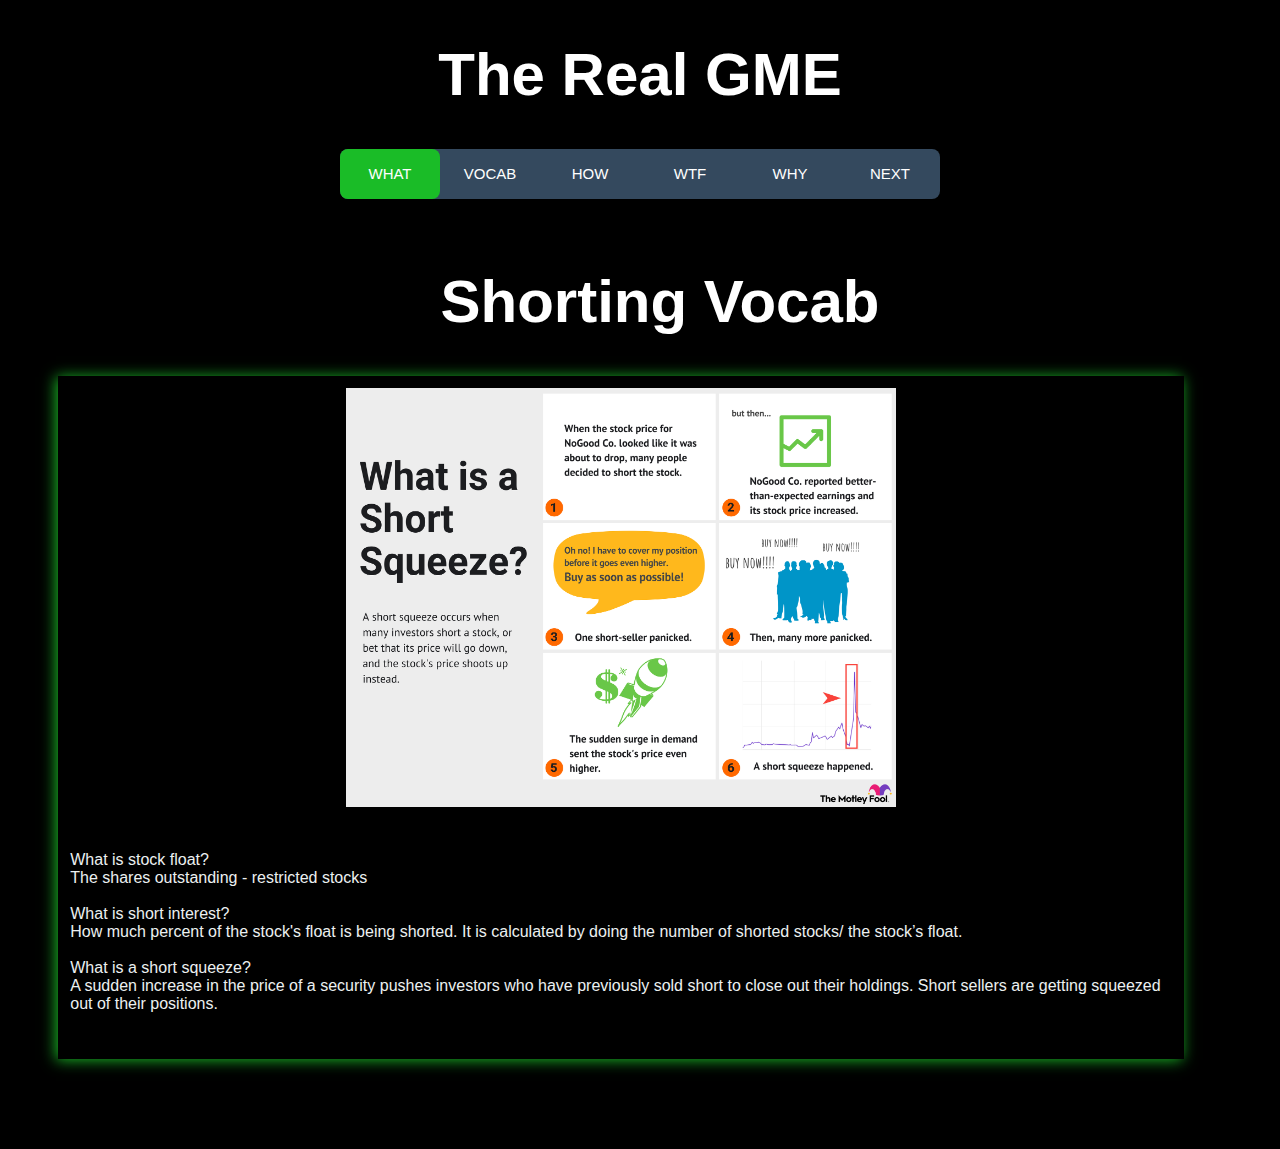
<file: short.html>
<!DOCTYPE html>
<html lang="en">

<head>
    <meta charset="UTF-8">
    <meta http-equiv="X-UA-Compatible" content="IE=edge">
    <meta name="viewport" content="width=device-width, initial-scale=1.0">
    <title>The Real GME</title>
    <link rel="stylesheet" href="def.css">

</head>

<body>
    <h1><a href="index.html">The Real GME</a></h1>

    <nav>
        <!-- <a href="short.html">Whats shorting and margin?</a>
    <a href="how.html">How do trades work?</a>
    <a href="hap.html">What happened?</a>
    <a href="won.html">Who won?</a>
    <a href="again.html">Can it happen again?</a> -->
    <a href="what.html">what</a>
    <a href="vocab.html">vocab</a>
    <a href="how.html">how</a>
    <a href="wtf.html">wtf</a>
    <a href="why.html">why</a>
    <a href="next.html">Next</a>
        <div class="animation start-home"></div>
    </nav>

    <div>
        <!-- <p>Lorem ipsum dolor sit amet, consectetur adipisicing elit. Cupiditate odit voluptate a facere hic dolores
            perspiciatis et exercitationem, natus aliquid neque sit nisi dolorem consequatur, ex dolore quod? Rem et
            distinctio in repellat dolorem ipsum, perferendis laboriosam officia exercitationem voluptatem quibusdam cum
            maiores, illo unde adipisci. Sint quasi debitis fugit deleniti. Autem tempore illum cum quisquam.
            Accusantium maiores tenetur placeat doloribus nisi ullam quisquam dolores recusandae temporibus, illo eos
            error sapiente dolor impedit suscipit tempore soluta corporis voluptatem culpa. Vel, animi provident.
            Dolorem accusamus praesentium rem atque ipsam, magnam quae itaque quia ex delectus, illum repudiandae quos
            cumque? Nesciunt, at.</p>

     -->
        <br> <br>
        <ul>
            <h1>Shorting Vocab</h1>
            <li class="items-list">
                <a href="https://www.investopedia.com/terms/s/shortselling.asp"><img src="download (6).png" alt="Short" width="500" height="auto" /></a>
                <br>
                <br>
                <p>What is stock float?<br>
                     The shares outstanding - restricted stocks
                    <br>
                    <br>
                    What is short interest?<br>
                    
                    How much percent of the stock's float is being shorted. It is calculated by doing the number of
                    shorted stocks/ the
                    stock’s float.
                    <br>
                    <br>
                    What is a short squeeze?<br>
                    
                    A sudden increase in the price of a security pushes investors who have previously sold short to
                    close out their
                    holdings. Short sellers are getting squeezed out of their positions.
                  
                    <br>
                    <br>

                </p>
            </li>
        </ul>
        <br>
        <br>
        <br>
        <br>
        <br>
</body>

</html>
</file>
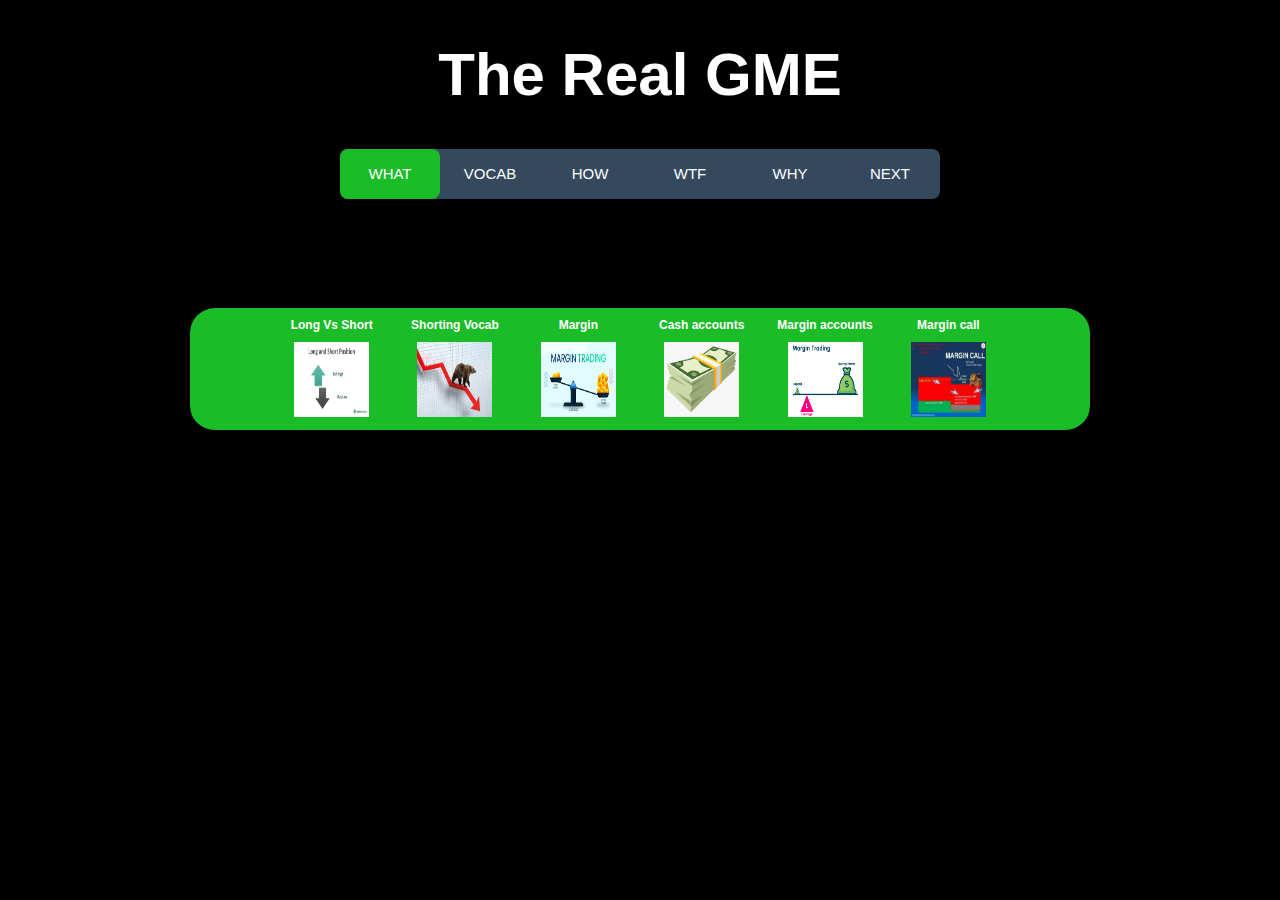
<file: vocab.html>
<!DOCTYPE html>
<html lang="en">

<head>
    <meta charset="UTF-8">
    <meta http-equiv="X-UA-Compatible" content="IE=edge">
    <meta name="viewport" content="width=device-width, initial-scale=1.0">
    <title>The Real GME</title>
    <link rel="stylesheet" href="whstyle.css">

</head>

<body>
    <h1><a href="index.html">The Real GME</a></h1>

    <nav>
        <!-- <a href="short.html">Whats shorting and margin?</a>
    <a href="how.html">How do trades work?</a>
    <a href="hap.html">What happened?</a>
    <a href="won.html">Who won?</a>
    <a href="again.html">Can it happen again?</a> -->
        <a href="what.html">what</a>
        <a href="vocab.html">vocab</a>
        <a href="how.html">how</a>
        <a href="wtf.html">wtf</a>
        <a href="why.html">why</a>
        <a href="next.html">Next</a>
        <div class="animation start-home"></div>
    </nav>

    <div>
        <!-- <p>Lorem ipsum dolor sit amet, consectetur adipisicing elit. Cupiditate odit voluptate a facere hic dolores
            perspiciatis et exercitationem, natus aliquid neque sit nisi dolorem consequatur, ex dolore quod? Rem et
            distinctio in repellat dolorem ipsum, perferendis laboriosam officia exercitationem voluptatem quibusdam cum
            maiores, illo unde adipisci. Sint quasi debitis fugit deleniti. Autem tempore illum cum quisquam.
            Accusantium maiores tenetur placeat doloribus nisi ullam quisquam dolores recusandae temporibus, illo eos
            error sapiente dolor impedit suscipit tempore soluta corporis voluptatem culpa. Vel, animi provident.
            Dolorem accusamus praesentium rem atque ipsam, magnam quae itaque quia ex delectus, illum repudiandae quos
            cumque? Nesciunt, at.</p>

     -->

        <!-- <ul>
    <li class="items-list">
        <a href="http://jsfiddle.net/7s50ps6q/3/"><img
                src="cover1.jpeg" alt="icon"
                width="200" height="auto" /></a>

        <div class="righttxt">
            <div class="kmtext">
               Lorem ipsum dolor sit, amet consectetur adipisicing elit. Alias, fugiat. Facere impedit nam at repudiandae facilis quos eligendi a pariatur eum commodi totam dolor cupiditate id ullam ad asperiores, dignissimos temporibus eaque sit. Excepturi repudiandae aperiam hic 
            </div>
            <div class="pricetext">
                64fdsfdsfsdfsdfdsfsdfdsfdsfsdfdsfsdfsddsfsdfsdfsdfsdfsdffdfsdfdsfN
            </div>
            <div class="titletext">
                This is tsdfsdfsdfssdffsdfsdfsdfsdfitle here
            </div>
        </div>
    </li>
    <li class="items-list">
        <a href="http://jsfiddle.net/7s50ps6q/3/"><img
                src="https://apollo-ireland.akamaized.net/v1/files/rf81eztjcij11-NG/image;s=272x0" alt="icon"
                width="200" height="auto" /></a>

        <div class="righttxt">
            <div class="kmtext">
                62KM
            </div>
            <div class="pricetext">
                64N
            </div>
            <div class="titletext">
                This is title here
            </div>
        </div>
    </li>
</ul>
<ul>
    <li class="items-list">
        <a href="http://jsfiddle.net/7s50ps6q/3/"><img src="cover1.jpeg" alt="icon" width="200" height="auto" /></a>

        <div class="righttxt">
            <div class="kmtext">
                Lorem ipsum dolor sit, amet consectetur adipisicing elit. Alias, fugiat. Facere impedit nam at
                repudiandae facilis quos eligendi a pariatur eum commodi totam dolor cupiditate id ullam ad asperiores,
                dignissimos temporibus eaque sit. Excepturi repudiandae aperiam hic
            </div>
            <div class="pricetext">
                64fdsfdsfsdfsdfdsfsdfdsfdsfsdfdsfsdfsddsfsdfsdfsdfsdfsdffdfsdfdsfN
            </div>
            <div class="titletext">
                This is tsdfsdfsdfssdffsdfsdfsdfsdfitle here
            </div>
        </div>
    </li>
    <li class="items-list">
        <a href="http://jsfiddle.net/7s50ps6q/3/"><img
                src="https://apollo-ireland.akamaized.net/v1/files/rf81eztjcij11-NG/image;s=272x0" alt="icon"
                width="200" height="auto" /></a>

        <div class="righttxt">
            <div class="kmtext">
                62KM
            </div>
            <div class="pricetext">
                64N
            </div>
            <div class="titletext">
                This is title here
            </div>
        </div>
    </li>
</ul>
<ul>
    <li class="items-list">
        <a href="http://jsfiddle.net/7s50ps6q/3/"><img src="cover1.jpeg" alt="icon" width="200" height="auto" /></a>

        <div class="righttxt">
            <div class="kmtext">
                Lorem ipsum dolor sit, amet consectetur adipisicing elit. Alias, fugiat. Facere impedit nam at
                repudiandae facilis quos eligendi a pariatur eum commodi totam dolor cupiditate id ullam ad asperiores,
                dignissimos temporibus eaque sit. Excepturi repudiandae aperiam hic
            </div>
            <div class="pricetext">
                64fdsfdsfsdfsdfdsfsdfdsfdsfsdfdsfsdfsddsfsdfsdfsdfsdfsdffdfsdfdsfN
            </div>
            <div class="titletext">
                This is tsdfsdfsdfssdffsdfsdfsdfsdfitle here
            </div>
        </div>
    </li>
    <li class="items-list">
        <a href="http://jsfiddle.net/7s50ps6q/3/"><img
                src="https://apollo-ireland.akamaized.net/v1/files/rf81eztjcij11-NG/image;s=272x0" alt="icon"
                width="200" height="auto" /></a>

        <div class="righttxt">
            <div class="kmtext">
                62KM
            </div>
            <div class="pricetext">
                64N
            </div>
            <div class="titletext">
                This is title here
            </div>
        </div>
    </li>
</ul> -->

        <!-- <div>
            <ul>
                <li><a href="https://stackoverflow.com/questions/1525754/align-list-of-images-using-css"> <img
                            src="cover1.jpeg" width=500px alt=""></a></li>
                <li><a href="https://stackoverflow.com/questions/1525754/align-list-of-images-using-css"> <img
                            src="cover1.jpeg" width=500px alt=""></a></li>
                <li><a href="https://stackoverflow.com/questions/1525754/align-list-of-images-using-css"> <img
                            src="cover1.jpeg" width=500px alt=""></a></li>
                <li><a href="https://stackoverflow.com/questions/1525754/align-list-of-images-using-css"> <img
                            src="cover1.jpeg" width=500px alt=""></a></li>
                <li><a href="https://stackoverflow.com/questions/1525754/align-list-of-images-using-css"> <img
                            src="cover1.jpeg" width=500px alt=""></a></li>
                <li><a href="https://stackoverflow.com/questions/1525754/align-list-of-images-using-css"> <img
                            src="cover1.jpeg" width=500px alt=""></a></li>
                <li><a href="https://stackoverflow.com/questions/1525754/align-list-of-images-using-css"> <img
                            src="cover1.jpeg" width=500px alt=""></a></li>
                <li><a href="https://stackoverflow.com/questions/1525754/align-list-of-images-using-css"> <img
                            src="cover1.jpeg" width=500px alt=""></a></li>
            </ul>

        </div> -->


        <div id="wrap">
            <br>
            <br><br><br><br><br><br>
            <ul id="nav">
                <li><a href="longshort.html">Long Vs Short<br><img src="Long-and-Short-Position.jpeg" width="75" height="75"></a></li>
                <li><a href="short.html">Shorting Vocab<br><img src="images (1).jpeg" width="75" height="75"></a></li>
                <li><a href="margin.html">Margin<br><img src="Margin-trading.png" width="75" height="75"></a></li>
                <li><a href="cash.html">Cash accounts<br><img src="download (5).png" width="75" height="75"></a></li>
                <li><a href="margina.html">Margin accounts<br><img src="margin-trading (1).png" width="75" height="75"></a></li>
                <li><a href="marginC.html">Margin call<br><img src="hqdefault.jpeg" width="75" height="75"></a></li>
            </ul>
        
        </div>

</body>

</html>
</file>
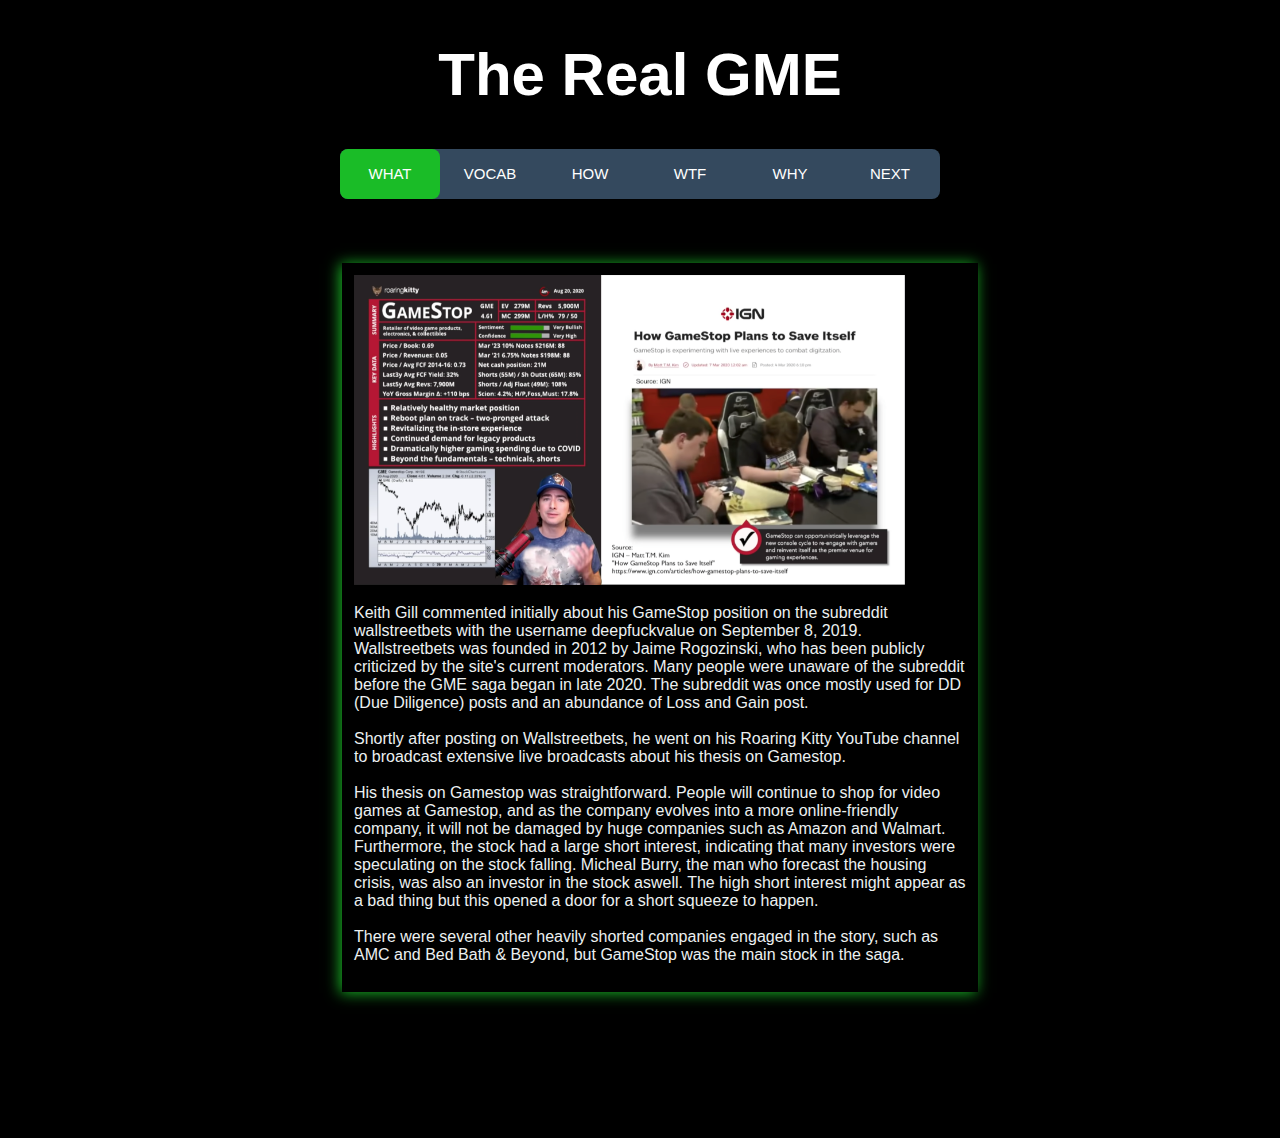
<file: what.html>
<!DOCTYPE html>
<html lang="en">

<head>
    <meta charset="UTF-8">
    <meta http-equiv="X-UA-Compatible" content="IE=edge">
    <meta name="viewport" content="width=device-width, initial-scale=1.0">
    <title>The Real GME</title>
    <link rel="stylesheet" href="wstyle.css">

</head>

<body>
    <h1><a href="index.html">The Real GME</a></h1>

    <nav>
        <!-- <a href="short.html">Whats shorting and margin?</a>
    <a href="how.html">How do trades work?</a>
    <a href="hap.html">What happened?</a>
    <a href="won.html">Who won?</a>
    <a href="again.html">Can it happen again?</a> -->
        <a href="what.html">what</a>
        <a href="vocab.html">vocab</a>
        <a href="how.html">how</a>
        <a href="wtf.html">wtf</a>
        <a href="why.html">why</a>
        <a href="next.html">Next</a>
        <div class="animation start-home"></div>
    </nav>

    <div>


        <ul>
            <br>
            <br><br>
            <li class="items-list">
                <a href="https://www.youtube.com/watch?v=alntJzg0Um4"><img src="roar.png" alt="Youtube video"
                        width="90%" height="auto" /></a>

                <p>
                    Keith Gill commented initially about his GameStop position on the subreddit wallstreetbets with the
                    username
                    deepfuckvalue on September 8, 2019. Wallstreetbets was founded in 2012 by Jaime Rogozinski, who has
                    been publicly
                    criticized by the site's current moderators. Many people were unaware of the subreddit before the
                    GME saga began in late
                    2020. The subreddit was once mostly used for DD (Due Diligence) posts and an abundance of Loss and
                    Gain post.

                    <br>
                    <br>

                    Shortly after posting on Wallstreetbets, he went on his Roaring Kitty YouTube channel to broadcast
                    extensive live
                    broadcasts about his thesis on Gamestop.
                    <br>
                    <br>

                    His thesis on Gamestop was straightforward. People will continue to shop for video games at
                    Gamestop, and as the company
                    evolves into a more online-friendly company, it will not be damaged by huge companies such as Amazon
                    and Walmart.
                    Furthermore, the stock had a large short interest, indicating that many investors were speculating
                    on the stock falling.
                    Micheal Burry, the man who forecast the housing crisis, was also an investor in the stock aswell.
                    The high short
                    interest might appear as a bad thing but this opened a door for a short squeeze to happen.
                    <br>
                    <br>
                    There were several other heavily shorted companies engaged in the story, such as AMC and Bed Bath &
                    Beyond, but GameStop
                    was the main stock in the saga.

                </p>
            </li>
        </ul>
        <br>
        <br>
        <br><br><br><br><br><br><br>


    </div>
</body>

</html>
</file>
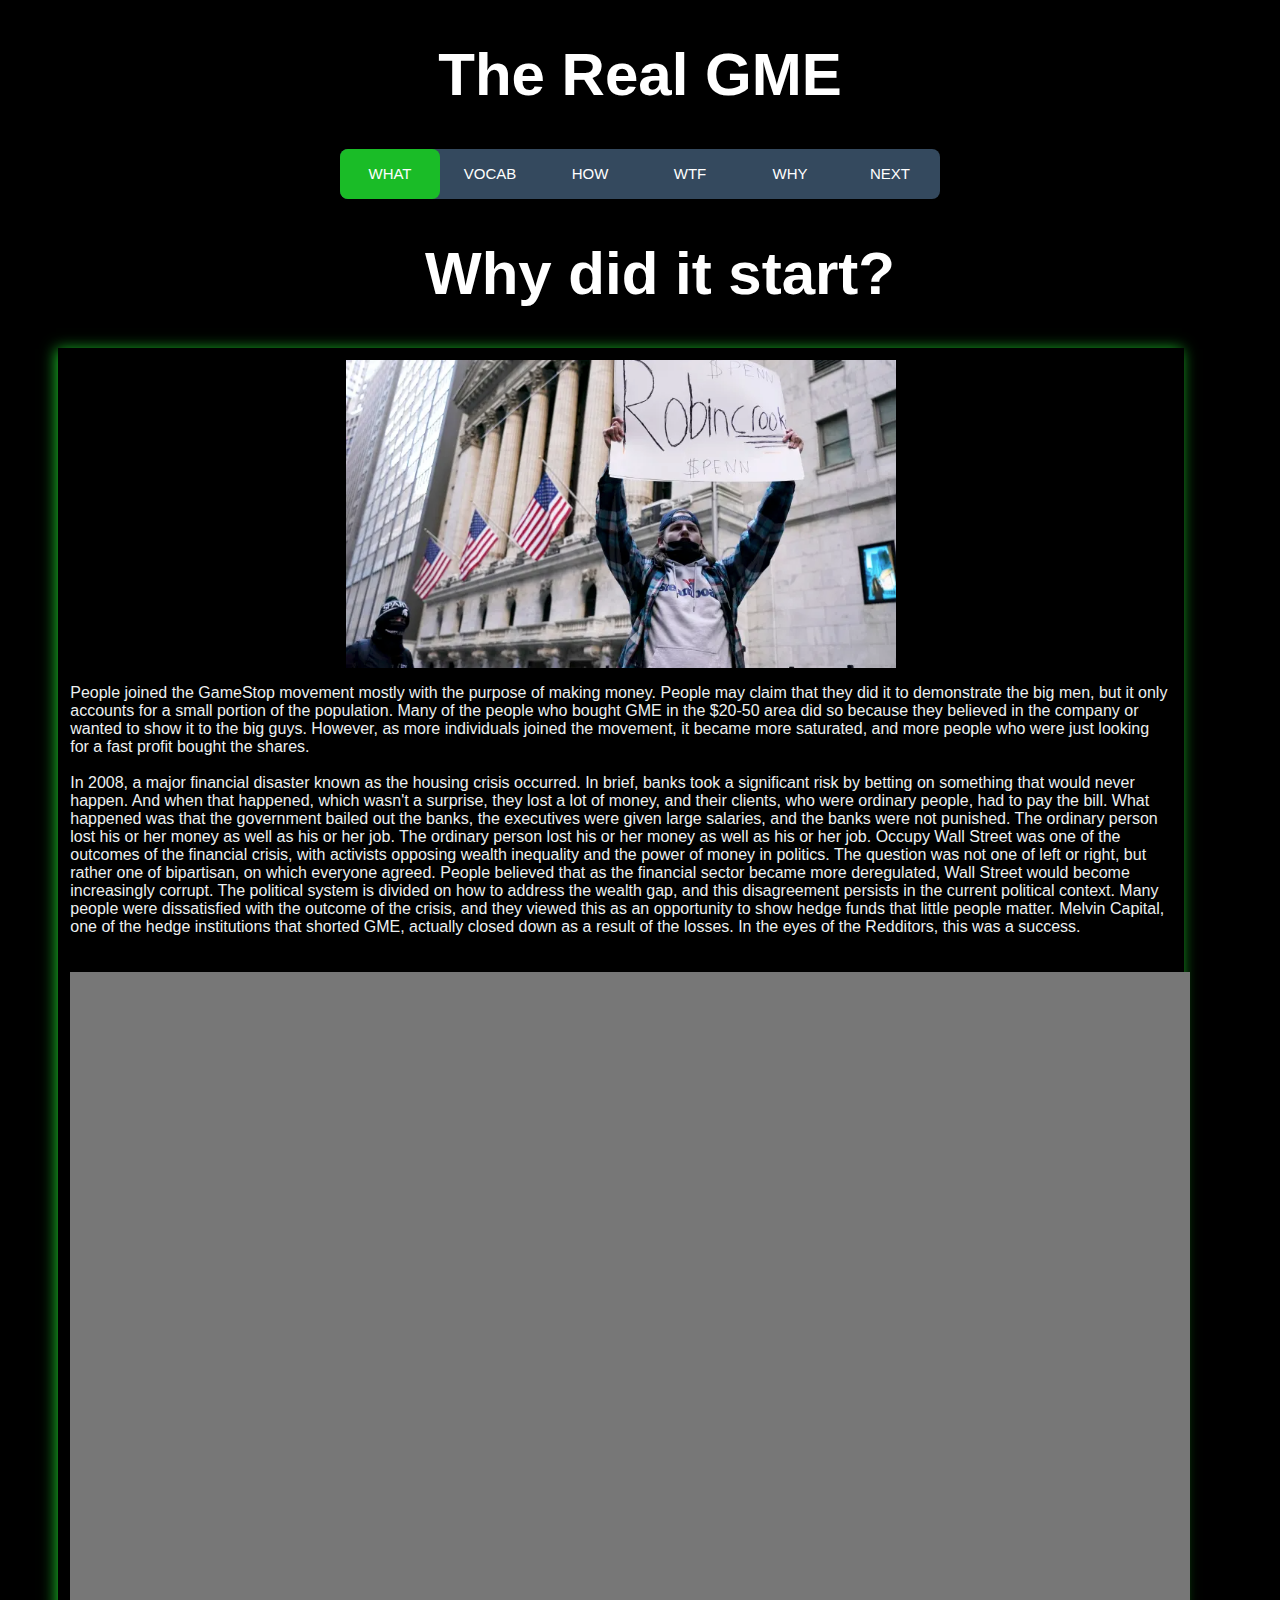
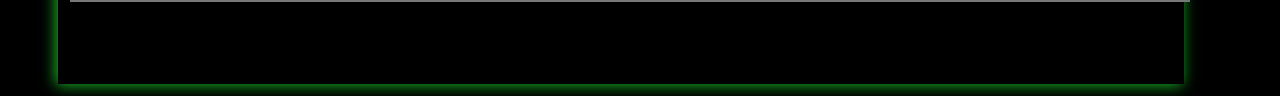
<file: why.html>
<!DOCTYPE html>
<html lang="en">

<head>
    <meta charset="UTF-8">
    <meta http-equiv="X-UA-Compatible" content="IE=edge">
    <meta name="viewport" content="width=device-width, initial-scale=1.0">
    <title>The Real GME</title>
    <link rel="stylesheet" href="how.css">

</head>

<body>
    <h1><a href="index.html">The Real GME</a></h1>

    <nav>
        <!-- <a href="short.html">Whats shorting and margin?</a>
    <a href="how.html">How do trades work?</a>
    <a href="hap.html">What happened?</a>
    <a href="won.html">Who won?</a>
    <a href="again.html">Can it happen again?</a> -->
        <a href="what.html">what</a>
        <a href="vocab.html">vocab</a>
        <a href="how.html">how</a>
        <a href="wtf.html">wtf</a>
        <a href="why.html">why</a>
        <a href="next.html">Next</a>
        <div class="animation start-home"></div>
    </nav>

    <div>
        <ul>
            <!-- <h1>How did it happen</h1> -->
            <h1>Why did it start?</h1>
            <li class="items-list">
                <!-- <a href=""><img src="Long-and-Short-Position.jpeg" alt="Long Vs Short" width="500" height="auto" /></a> -->
                <a
                    href="https://www.cnbc.com/2021/01/28/this-is-how-wall-street-thinks-the-reddit-fueled-gamestop-trade-unravels-.html"><img
                        src="nyse.png" alt="GME logo" width="500" height="auto" /></a>
                <p>
                    People joined the GameStop movement mostly with the purpose of making money. People may claim that
                    they did it to
                    demonstrate the big men, but it only accounts for a small portion of the population. Many of the
                    people who bought GME
                    in the $20-50 area did so because they believed in the company or wanted to show it to the big guys.
                    However, as more
                    individuals joined the movement, it became more saturated, and more people who were just looking for
                    a fast profit
                    bought the shares.

                    <br>
                    <br>

                    In 2008, a major financial disaster known as the housing crisis occurred. In brief, banks took a
                    significant risk by
                    betting on something that would never happen. And when that happened, which wasn't a surprise, they
                    lost a lot of money,
                    and their clients, who were ordinary people, had to pay the bill. What happened was that the
                    government bailed out the
                    banks, the executives were given large salaries, and the banks were not punished. The ordinary
                    person lost his or her
                    money as well as his or her job. The ordinary person lost his or her money as well as his or her
                    job. Occupy Wall Street
                    was one of the outcomes of the financial crisis, with activists opposing wealth inequality and the
                    power of money in
                    politics. The question was not one of left or right, but rather one of bipartisan, on which everyone
                    agreed. People
                    believed that as the financial sector became more deregulated, Wall Street would become increasingly
                    corrupt. The
                    political system is divided on how to address the wealth gap, and this disagreement persists in the
                    current political
                    context. Many people were dissatisfied with the outcome of the crisis, and they viewed this as an
                    opportunity to show
                    hedge funds that little people matter. Melvin Capital, one of the hedge institutions that shorted
                    GME, actually closed
                    down as a result of the losses. In the eyes of the Redditors, this was a success.

                    <br>
                    <br>
                    <br>
                <iframe width="1120" height="630" src="https://www.youtube.com/embed/d0KTgQ61MTU" title="YouTube video player"
                    frameborder="0" allow="accelerometer; autoplay; clipboard-write; encrypted-media; gyroscope; picture-in-picture"
                    allowfullscreen></iframe>
                    <br>
                    <br>
                    <br>

        </ul>
    </div>
</body>

</html>
</file>
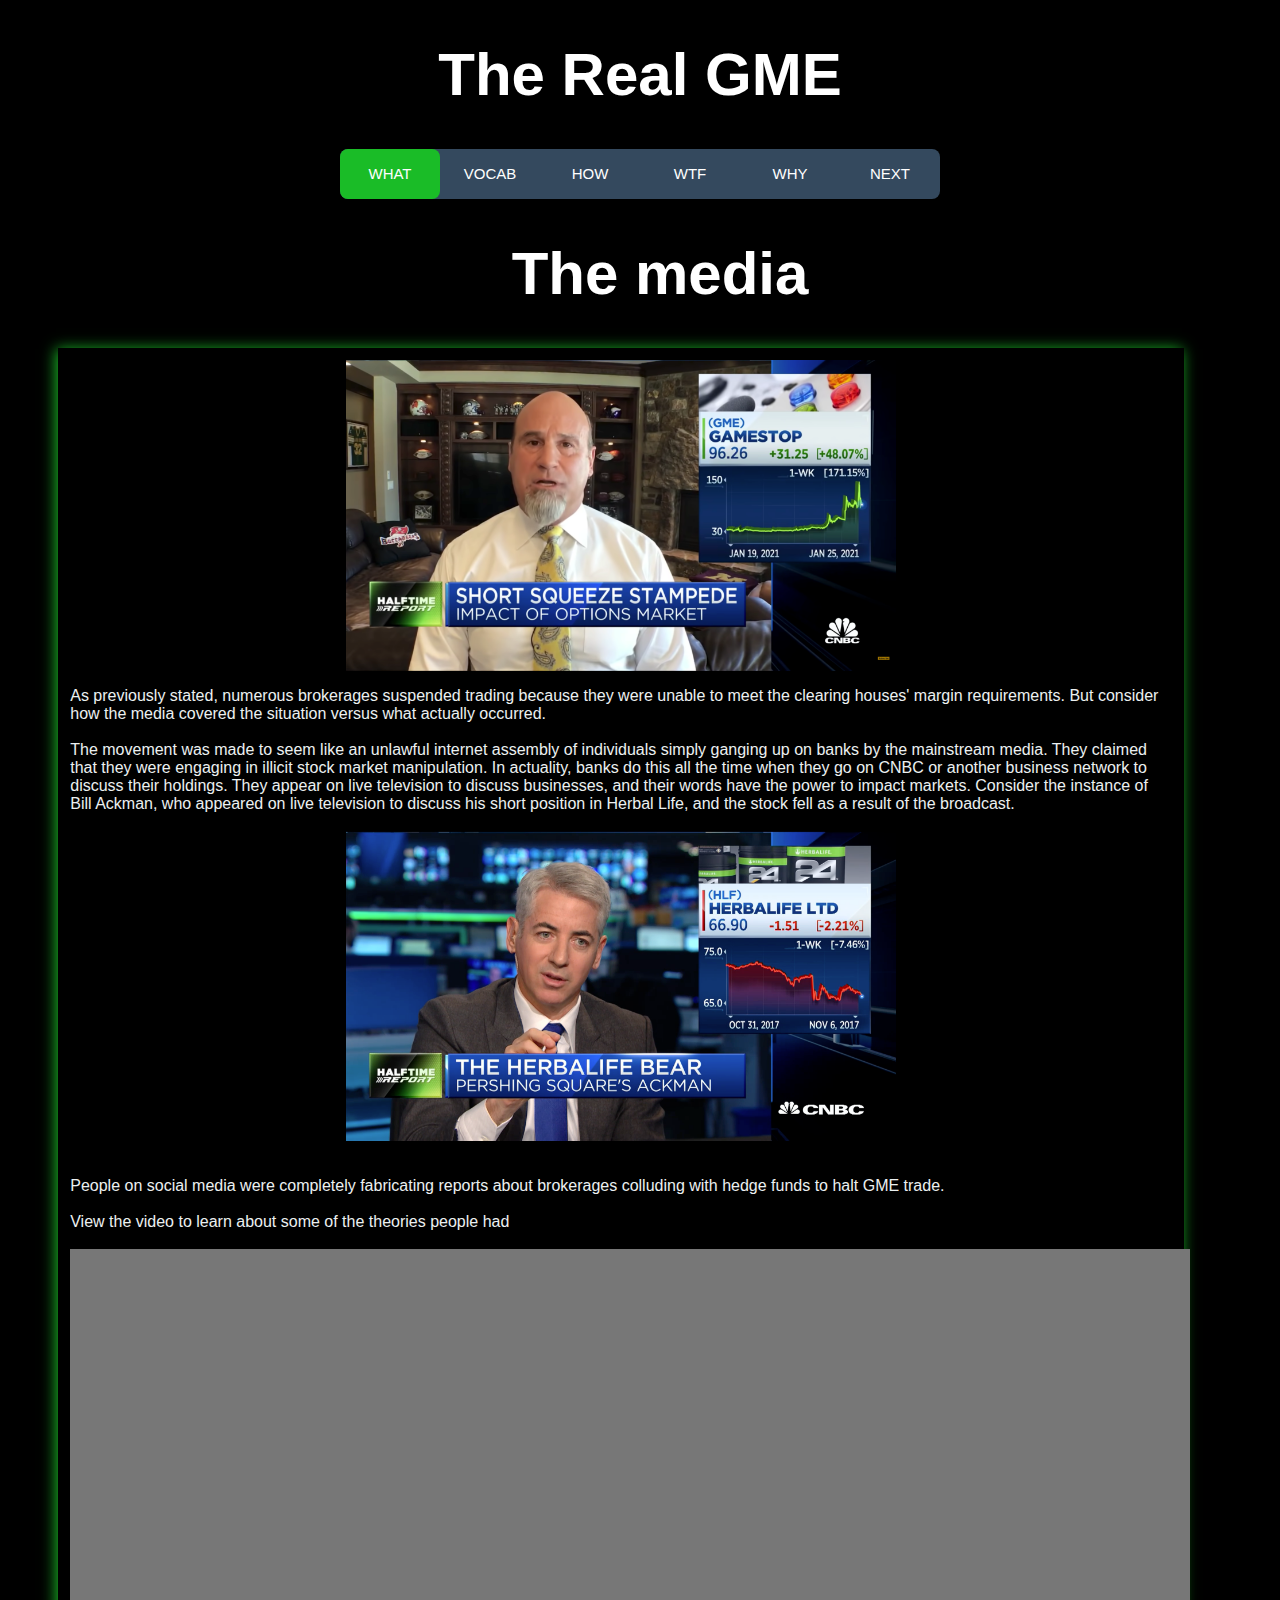
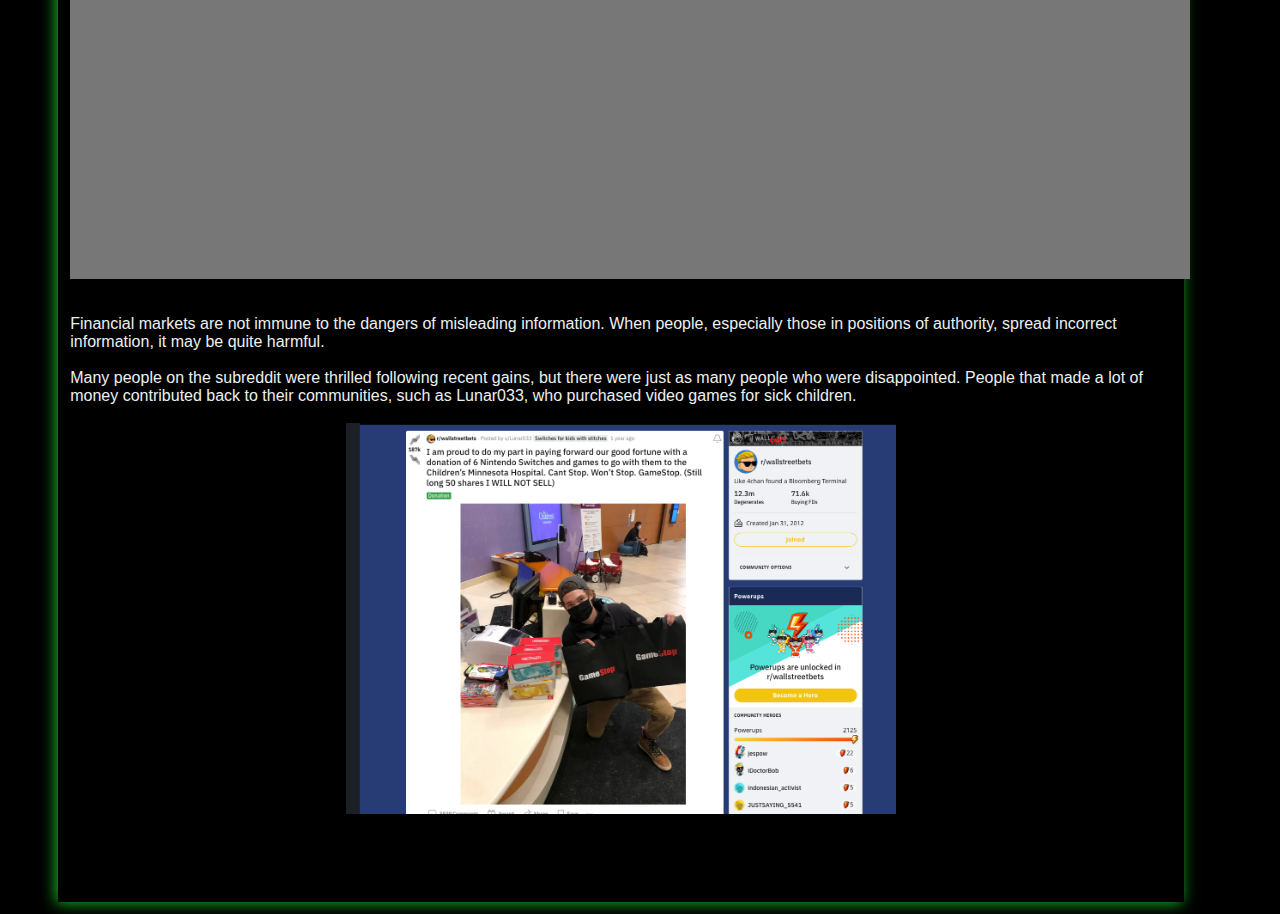
<file: wtf.html>
<!DOCTYPE html>
<html lang="en">

<head>
    <meta charset="UTF-8">
    <meta http-equiv="X-UA-Compatible" content="IE=edge">
    <meta name="viewport" content="width=device-width, initial-scale=1.0">
    <title>The Real GME</title>
    <link rel="stylesheet" href="how.css">

</head>

<body>
    <h1><a href="index.html">The Real GME</a></h1>

    <nav>
        <!-- <a href="short.html">Whats shorting and margin?</a>
    <a href="how.html">How do trades work?</a>
    <a href="hap.html">What happened?</a>
    <a href="won.html">Who won?</a>
    <a href="again.html">Can it happen again?</a> -->
        <a href="what.html">what</a>
        <a href="vocab.html">vocab</a>
        <a href="how.html">how</a>
        <a href="wtf.html">wtf</a>
        <a href="why.html">why</a>
        <a href="next.html">Next</a>
        <div class="animation start-home"></div>
    </nav>

    <div>
        <ul>
            <!-- <h1>How did it happen</h1> -->
            <h1>The media</h1>
            <li class="items-list">
                <!-- <a href=""><img src="Long-and-Short-Position.jpeg" alt="Long Vs Short" width="500" height="auto" /></a> -->
                <a href="https://www.youtube.com/watch?v=oj365yYhv2I"><img src="new1.png" alt="GME logo" width="500"
                        height="auto" /></a>
                <p>
                As previously stated, numerous brokerages suspended trading because they were unable to meet the clearing houses' margin
                requirements. But consider how the media covered the situation versus what actually occurred.
                <br>
                <br>
                The movement was made to seem like an unlawful internet assembly of individuals simply ganging up on banks by the
                mainstream media. They claimed that they were engaging in illicit stock market manipulation. In actuality, banks do this
                all the time when they go on CNBC or another business network to discuss their holdings. They appear on live television
                to discuss businesses, and their words have the power to impact markets. Consider the instance of Bill Ackman, who
                appeared on live television to discuss his short position in Herbal Life, and the stock fell as a result of the
                broadcast.
                <br>
                <br>
                <a href="https://www.cnbc.com/video/2017/11/06/activist-bill-ackman-on-herbalife-weve-been-entirely-right-on-the-facts.html"><img src="bill.png" alt="Bill Ackman" width="500" height="auto" /></a>
                <br>
                <br>
                People on social media were completely fabricating reports about brokerages colluding with hedge funds to halt GME
                trade.
                <br>
                <br>
                View the video to learn about some of the theories people had
                <br>
                <br>

                <iframe width="1120" height="630" src="https://www.youtube.com/embed/gxf7zx3usFo" title="YouTube video player"
                    frameborder="0" allow="accelerometer; autoplay; clipboard-write; encrypted-media; gyroscope; picture-in-picture"
                    allowfullscreen></iframe>
                <br>
                <br>
                Financial markets are not immune to the dangers of misleading information. When people, especially those in positions of
                authority, spread incorrect information, it may be quite harmful.
                <br>
                <br>
                Many people on the subreddit were thrilled following recent gains, but there were just as many people who were
                disappointed. People that made a lot of money contributed back to their communities, such as Lunar033, who purchased
                video games for sick children.
                    <br>
                    <br>
                    <a
                        href="https://www.reddit.com/r/wallstreetbets/comments/l90oq6/i_am_proud_to_do_my_part_in_paying_forward_our/"><img
                            src="donate.png" alt="Bill Ackman" width="500" height="auto" /></a>
             
                <br>
                </p>
                <br>
                <br>
                <br>
           
        </ul>
    </div>
</body>

</html>
</file>
<file: styles.css>
nav {
	margin: 27px auto 0;

	position: relative;
	width: 600px;
	height: 50px;
	background-color: #34495e;
	border-radius: 8px;
	font-size: 0;
}
nav a {
	line-height: 50px;
	height: 100%;
	font-size: 15px;
	display: inline-block;
	position: relative;
	z-index: 1;
	text-decoration: none;
	text-transform: uppercase;
	text-align: center;
	color: white;
	cursor: pointer;
    
}
nav .animation {
	position: absolute;
	height: 100%;
	top: 0;
	z-index: 0;
	transition: all .5s ease 0s;
	border-radius: 8px;
	
} 
a:nth-child(1) {
	width: 100px;
}
a:nth-child(2) {
	width: 100px;
}
a:nth-child(3) {
	width: 100px;
}
a:nth-child(4) {
	width: 100px;
}
a:nth-child(5) {
	width: 100px;
}
a:nth-child(6) {
	width: 100px;
}
nav .start-home, a:nth-child(1):hover~.animation {
	width: 100px;
	left: 0px;
	background-color: #1abc27;
}
nav .start-about, a:nth-child(2):hover~.animation {
	width: 100px;
	left: 100px;
	background-color: #f31800;
}
nav .start-blog, a:nth-child(3):hover~.animation {
	width: 100px;
	left: 200px;
	background-color: #1abc27;
}
nav .start-portefolio, a:nth-child(4):hover~.animation {
	width: 100px;
	left: 300px;
	background-color: #f31800;
}
nav .start-contact, a:nth-child(5):hover~.animation {
	width: 100px;
	left: 400px;
	background-color: #1abc27;
}
nav .start-contact, a:nth-child(6):hover~.animation {
	width: 100px;
	left: 500px;
	background-color: #f31800;
}
body {
	font-size: 12px;
	font-family: Impact, Haettenschweiler, 'Arial Narrow Bold', sans-serif;
	background: #000000;
}
h1 {
	text-align: center;
	margin: 40px 0 40px;
	text-align: center;
	font-size: 60px;
	color: #ecf0f1;
	text-shadow: 2px 2px 4px #000000;
	/* font-family: 'Cherry Swash', cursive; */
		font-family: Impact, Haettenschweiler, 'Arial Narrow Bold', sans-serif;

}

p {
    position: absolute;
    bottom: 20px;
    width: 100%;
    text-align: center;
    color: #ecf0f1;
    font-size: 16px;
}

span {
    color: #1abc27;
}
h2 {
	text-align: center;
	margin: 40px 0 40px;
	text-align: center;
	font-size: 35px;
	color: #ecf0f1;
	text-shadow: 2px 2px 4px #000000;
	/* font-family: 'Cherry Swash', cursive; */
	font-family: Impact, Haettenschweiler, 'Arial Narrow Bold', sans-serif;

}
h3 {
	text-align: center;
	margin: 40px 0 40px;
	text-align: center;
	font-size: 20px;
	color: #ecf0f1;
	text-shadow: 2px 2px 4px #000000;
	/* font-family: 'Cherry Swash', cursive; */

}
a:link { text-decoration: none; }


a:visited { text-decoration: none; }


a:hover { text-decoration: none; }


a:active { text-decoration: none; }
a:link { text-decoration: none; }
a { color: white; }
</file>
<file: def.css>
nav {
	margin: 27px auto 0;

	position: relative;
	width: 600px;
	height: 50px;
	background-color: #34495e;
	border-radius: 8px;
	font-size: 0;
}
nav a {
	line-height: 50px;
	height: 100%;
	font-size: 15px;
	display: inline-block;
	position: relative;
	z-index: 1;
	text-decoration: none;
	text-transform: uppercase;
	text-align: center;
	color: white;
	cursor: pointer;
    
}
nav .animation {
	position: absolute;
	height: 100%;
	top: 0;
	z-index: 0;
	transition: all .5s ease 0s;
	border-radius: 8px;
} 
a:nth-child(1) {
	width: 100px;
}
a:nth-child(2) {
	width: 100px;
}
a:nth-child(3) {
	width: 100px;
}
a:nth-child(4) {
	width: 100px;
}
a:nth-child(5) {
	width: 100px;
}
a:nth-child(6) {
	width: 100px;
}
nav .start-home, a:nth-child(1):hover~.animation {
	width: 100px;
	left: 0px;
	background-color: #1abc27;
}
nav .start-about, a:nth-child(2):hover~.animation {
	width: 100px;
	left: 100px;
	background-color: #f31800;
}
nav .start-blog, a:nth-child(3):hover~.animation {
	width: 100px;
	left: 200px;
	background-color: #1abc27;
}
nav .start-portefolio, a:nth-child(4):hover~.animation {
	width: 100px;
	left: 300px;
	background-color: #f31800;
}
nav .start-contact, a:nth-child(5):hover~.animation {
	width: 100px;
	left: 400px;
	background-color: #1abc27;
}
nav .start-contact, a:nth-child(6):hover~.animation {
	width: 100px;
	left: 500px;
	background-color: #f31800;
}
body {
	font-size: 12px;
	font-family: sans-serif;
	background: #000000;
    overflow-y: scroll;
overflow-x: hidden;
}
h1 {
	text-align: center;
	margin: 40px 0 40px;
	text-align: center;
	font-size: 60px;
	color: #00add8;
	text-shadow: 2px 2px 4px #000000;
        color: #FFFFFF;
font-family: Impact, Haettenschweiler, 'Arial Narrow Bold', sans-serif;

	/* font-family: 'Cherry Swash', cursive; */
}

p {
    /* position: absolute; */
    /* text-align: center; */
    color: #ecf0f1;
    /* font-family: 'Cherry Swash',cursive; */
    font-size: 16px;
    /*  padding-top: 1%;
    padding-left: 10%;
    padding-right: 10%; */ 
    /* text-align: center; */

}

a:link { text-decoration: none; }
a { color: white; }

.items-list {
box-shadow: -2px 1px 14px #1abc27;
list-style-type: none;
margin:10px;
padding:1%;
/* Here was 100 */
width:90%;
}

img{
   display: block;
  margin-left: auto;
  margin-right: auto;
  width: 50%;
}

iframe{
    display:block;
    margin: 0 auto;
    background-color: #777;
}

h2 {
	text-align: center;
	margin: 40px 0 40px;
	text-align: center;
	font-size: 30px;
	color: #00add8;
	text-shadow: 2px 2px 4px #000000;
        color: #FFFFFF;

	/* font-family: 'Cherry Swash', cursive; */
}
</file>
<file: how.css>
nav {
	margin: 27px auto 0;

	position: relative;
	width: 600px;
	height: 50px;
	background-color: #34495e;
	border-radius: 8px;
	font-size: 0;
}
nav a {
	line-height: 50px;
	height: 100%;
	font-size: 15px;
	display: inline-block;
	position: relative;
	z-index: 1;
	text-decoration: none;
	text-transform: uppercase;
	text-align: center;
	color: white;
	cursor: pointer;
    
}
nav .animation {
	position: absolute;
	height: 100%;
	top: 0;
	z-index: 0;
	transition: all .5s ease 0s;
	border-radius: 8px;
} 
a:nth-child(1) {
	width: 100px;
}
a:nth-child(2) {
	width: 100px;
}
a:nth-child(3) {
	width: 100px;
}
a:nth-child(4) {
	width: 100px;
}
a:nth-child(5) {
	width: 100px;
}
a:nth-child(6) {
	width: 100px;
}
nav .start-home, a:nth-child(1):hover~.animation {
	width: 100px;
	left: 0px;
	background-color: #1abc27;
}
nav .start-about, a:nth-child(2):hover~.animation {
	width: 100px;
	left: 100px;
	background-color: #f31800;
}
nav .start-blog, a:nth-child(3):hover~.animation {
	width: 100px;
	left: 200px;
	background-color: #1abc27;
}
nav .start-portefolio, a:nth-child(4):hover~.animation {
	width: 100px;
	left: 300px;
	background-color: #f31800;
}
nav .start-contact, a:nth-child(5):hover~.animation {
	width: 100px;
	left: 400px;
	background-color: #1abc27;
}
nav .start-contact, a:nth-child(6):hover~.animation {
	width: 100px;
	left: 500px;
	background-color: #f31800;
}
body {
	font-size: 12px;
	font-family: sans-serif;
	background: #000000;
    overflow-y: scroll;
overflow-x: hidden;
}
h1 {
	text-align: center;
	margin: 40px 0 40px;
	text-align: center;
	font-size: 60px;
	color: #00add8;
	text-shadow: 2px 2px 4px #000000;
        color: #FFFFFF;

	font-family: Impact, Haettenschweiler, 'Arial Narrow Bold', sans-serif;
}

p {
    /* position: absolute; */
    /* text-align: center; */
    color: #ecf0f1;
     font-family: -apple-system, BlinkMacSystemFont, 'Segoe UI', Roboto, Oxygen, Ubuntu, Cantarell, 'Open Sans', 'Helvetica Neue', sans-serif; 
    font-size: 16px;
    /*  padding-top: 1%;
    padding-left: 10%;
    padding-right: 10%; */ 
    /* text-align: center; */
	

}

a:link { text-decoration: none; }
a { color: white; }

.items-list {
box-shadow: -2px 1px 14px #1abc27;
list-style-type: none;
margin:10px;
padding:1%;
/* Here was 100 */
width:90%;
}

img{
   display: block;
  margin-left: auto;
  margin-right: auto;
  width: 50%;
}

iframe{
    display:block;
    margin: 0 auto;
    background-color: #777;
}

h2 {
	text-align: center;
	margin: 40px 0 40px;
	text-align: center;
	font-size: 30px;
	color: #00add8;
	text-shadow: 2px 2px 4px #000000;
        color: #FFFFFF;

	font-family: Impact, Haettenschweiler, 'Arial Narrow Bold', sans-serif;
}

h3 {
	text-align: center;
	margin: 40px 0 40px;
	text-align: center;
	font-size: 20px;
	color: #00add8;
	text-shadow: 2px 2px 4px #000000;
        color: #FFFFFF;

	/* font-family: 'Cherry Swash', cursive; */
}
</file>
<file: whstyle.css>
nav {
	margin: 27px auto 0;

	position: relative;
	width: 600px;
	height: 50px;
	background-color: #34495e;
	border-radius: 8px;
	font-size: 0;
}
nav a {
	line-height: 50px;
	height: 100%;
	font-size: 15px;
	display: inline-block;
	position: relative;
	z-index: 1;
	text-decoration: none;
	text-transform: uppercase;
	text-align: center;
	color: white;
	cursor: pointer;
    
}
nav .animation {
	position: absolute;
	height: 100%;
	top: 0;
	z-index: 0;
	transition: all .5s ease 0s;
	border-radius: 8px;
	
} 
a:nth-child(1) {
	width: 100px;
}
a:nth-child(2) {
	width: 100px;
}
a:nth-child(3) {
	width: 100px;
}
a:nth-child(4) {
	width: 100px;
}
a:nth-child(5) {
	width: 100px;
}
a:nth-child(6) {
	width: 100px;
}
nav .start-home, a:nth-child(1):hover~.animation {
	width: 100px;
	left: 0px;
	background-color: #1abc27;
}
nav .start-about, a:nth-child(2):hover~.animation {
	width: 100px;
	left: 100px;
	background-color: #f31800;
}
nav .start-blog, a:nth-child(3):hover~.animation {
	width: 100px;
	left: 200px;
	background-color: #1abc27;
}
nav .start-portefolio, a:nth-child(4):hover~.animation {
	width: 100px;
	left: 300px;
	background-color: #f31800;
}
nav .start-contact, a:nth-child(5):hover~.animation {
	width: 100px;
	left: 400px;
	background-color: #1abc27;
}
nav .start-contact, a:nth-child(6):hover~.animation {
	width: 100px;
	left: 500px;
	background-color: #f31800;
}
body {
	font-size: 12px;
	font-family: sans-serif;
	background: #000000;
    overflow-y: scroll;
overflow-x: hidden;
}
h1 {
	text-align: center;
	margin: 40px 0 40px;
	text-align: center;
	font-size: 60px;
	color: #00add8;
	text-shadow: 2px 2px 4px #000000;
        color: #FFFFFF;
font-family: Impact, Haettenschweiler, 'Arial Narrow Bold', sans-serif;
}


p {
    /* position: absolute; */
    /* text-align: center; */
    color: #ecf0f1;
    /* font-family: 'Cherry Swash',cursive; */
    font-size: 16px;
    /*  padding-top: 1%;
    padding-left: 10%;
    padding-right: 10%; */ 
    /* text-align: center; */

}

a:link { text-decoration: none; }
a { color: white; }


#wrap {
    width:900px;
    margin:10px auto;
    background:rgb(0, 0, 0);
    border:1px solid #000;

}
#nav { 
    width:900px;
    margin:0;
    padding:5px 0;
    text-align:center;/*center the list items*/
    list-style:none;
    background:#1abc27;
    border-bottom:1px solid #000;
    border-radius: 25px;

}    
#nav li {
    display: -moz-inline-box;/* for FF2 (inline-box must be used for shrink wrapping)*/
    display:inline-block;/* for modern browsers */
}
* html #nav li {display:inline;}/* inline-block trigger for IE6 */
*+html #nav li {display:inline;}/* inline-block trigger for IE7 */

#nav li a {
    display:inline-block;/*IE6/7 need this (haslayout)*/
    padding:5px 10px;
    text-decoration:none;
    color:#FFF;
    font-weight:bold;
}
#nav li a:hover {
    background:#FFF;
    color:#000;
}
#nav li a img {
    border:none;
    margin:10px 0 0;
}
</file>
<file: wstyle.css>
nav {
	margin: 27px auto 0;

	position: relative;
	width: 600px;
	height: 50px;
	background-color: #34495e;
	border-radius: 8px;
	font-size: 0;
}
nav a {
	line-height: 50px;
	height: 100%;
	font-size: 15px;
	display: inline-block;
	position: relative;
	z-index: 1;
	text-decoration: none;
	text-transform: uppercase;
	text-align: center;
	color: white;
	cursor: pointer;
    
}
nav .animation {
	position: absolute;
	height: 100%;
	top: 0;
	z-index: 0;
	transition: all .5s ease 0s;
	border-radius: 8px;
} 
a:nth-child(1) {
	width: 100px;
}
a:nth-child(2) {
	width: 100px;
}
a:nth-child(3) {
	width: 100px;
}
a:nth-child(4) {
	width: 100px;
}
a:nth-child(5) {
	width: 100px;
}
a:nth-child(6) {
	width: 100px;
}
nav .start-home, a:nth-child(1):hover~.animation {
	width: 100px;
	left: 0px;
	background-color: #1abc27;
}
nav .start-about, a:nth-child(2):hover~.animation {
	width: 100px;
	left: 100px;
	background-color: #f31800;
}
nav .start-blog, a:nth-child(3):hover~.animation {
	width: 100px;
	left: 200px;
	background-color: #1abc27;
}
nav .start-portefolio, a:nth-child(4):hover~.animation {
	width: 100px;
	left: 300px;
	background-color: #f31800;
}
nav .start-contact, a:nth-child(5):hover~.animation {
	width: 100px;
	left: 400px;
	background-color: #1abc27;
}
nav .start-contact, a:nth-child(6):hover~.animation {
	width: 100px;
	left: 500px;
	background-color: #f31800;
}
body {
	font-size: 12px;
	font-family: sans-serif;
	background: #000000;
    overflow-y: scroll;
overflow-x: hidden;
}
h1 {
	text-align: center;
	margin: 40px 0 40px;
	text-align: center;
	font-size: 60px;
	color: #00add8;
	text-shadow: 2px 2px 4px #000000;
        color: #FFFFFF;
font-family: Impact, Haettenschweiler, 'Arial Narrow Bold', sans-serif;

	/* font-family: 'Cherry Swash', cursive; */
}

p {
    /* position: absolute; */
    /* text-align: center; */
    color: #ecf0f1;
    /* font-family: 'Cherry Swash',cursive; */
    font-size: 16px;
    /*  padding-top: 1%;
    padding-left: 10%;
    padding-right: 10%; */ 
    /* text-align: center; */

}
span {
    color: #1abc27;
}
h2 {
	text-align: center;
	margin: 40px 0 40px;
	text-align: center;
	font-size: 35px;
	color: #ecf0f1;
	text-shadow: 2px 2px 4px #000000;
	/* font-family: 'Cherry Swash', cursive; */
}
h3 {
	text-align: center;
	margin: 40px 0 40px;
	text-align: center;
	font-size: 20px;
	color: #ecf0f1;
	text-shadow: 2px 2px 4px #000000;
	/* font-family: 'Cherry Swash', cursive; */
}
a:link { text-decoration: none; }
a { color: white; }

.items-list {
box-shadow: -2px 1px 14px #1abc27;
list-style-type: none;
margin:10px;
padding:1%;
/* Here was 100 */
width:90%;
margin-left: auto;
margin-right: auto;
width: 50%;
}
</file>
